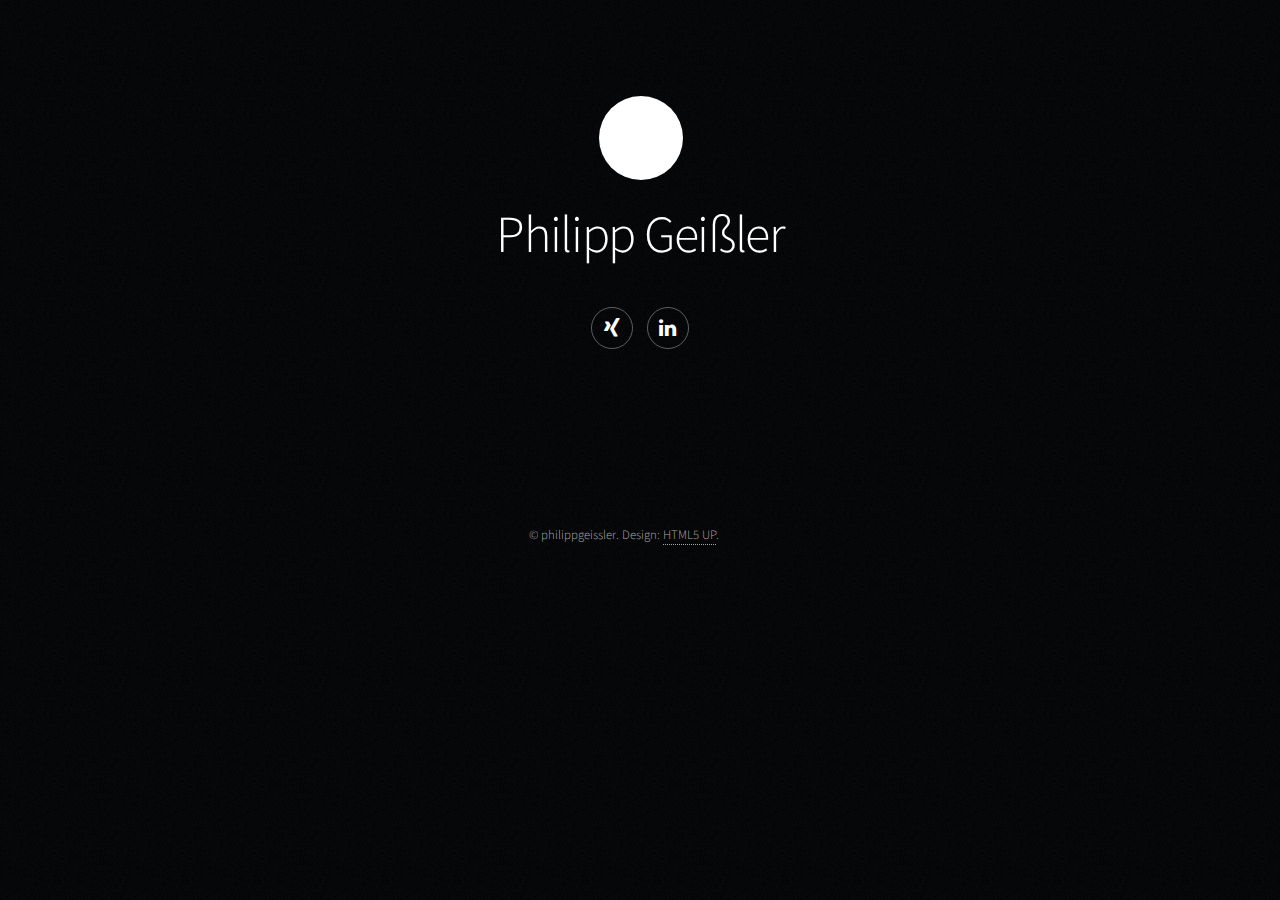
<file: index.html>
<!DOCTYPE HTML>
<!--
	Stellar by HTML5 UP
	html5up.net | @ajlkn
	Free for personal and commercial use under the CCA 3.0 license (html5up.net/license)
-->
<html>
<head>
    <title>Philipp Geißler</title>
    <meta charset="utf-8"/>
    <meta name="viewport" content="width=device-width, initial-scale=1"/>
    <!--[if lte IE 8]>
    <script src="assets/js/ie/html5shiv.js"></script><![endif]-->
    <link rel="stylesheet" href="assets/css/main.css"/>
    <!--[if lte IE 9]>
    <link rel="stylesheet" href="assets/css/ie9.css"/><![endif]-->
    <!--[if lte IE 8]>
    <link rel="stylesheet" href="assets/css/ie8.css"/><![endif]-->
    <script src='https://www.google.com/recaptcha/api.js'></script>
</head>
<body>

<!-- Wrapper -->
<div id="wrapper">


		
    <!-- Header -->
    <header id="header" class="alt">
        <span class="logo"><img src="images/circle.svg" alt=""/></span>
        <h1>Philipp Geißler</h1>
        <br />
            <ul class="icons">
                <li><a href="https://www.xing.com/profile/Philipp_Geissler4" class="icon fa-xing alt"><span
                        class="label">Xing</span></a></li>
                <li><a href="https://www.linkedin.com/in/philippgeissler/" class="icon fa-linkedin alt"><span
                        class="label">Facebook</span></a></li>
            </ul>
    </header>
	
<footer id="footer">
	        <p class="copyright">&copy; philippgeissler. Design: <a href="https://html5up.net">HTML5 UP</a>.</p>
	</footer>


	</div>

<!-- Scripts -->
<script src="assets/js/jquery.min.js"></script>
<script src="assets/js/jquery.scrollex.min.js"></script>
<script src="assets/js/jquery.scrolly.min.js"></script>
<script src="assets/js/skel.min.js"></script>
<script src="assets/js/util.js"></script>
<!--[if lte IE 8]>
<script src="assets/js/ie/respond.min.js"></script><![endif]-->
<script src="assets/js/main.js"></script>

</body>
</html>
</file>
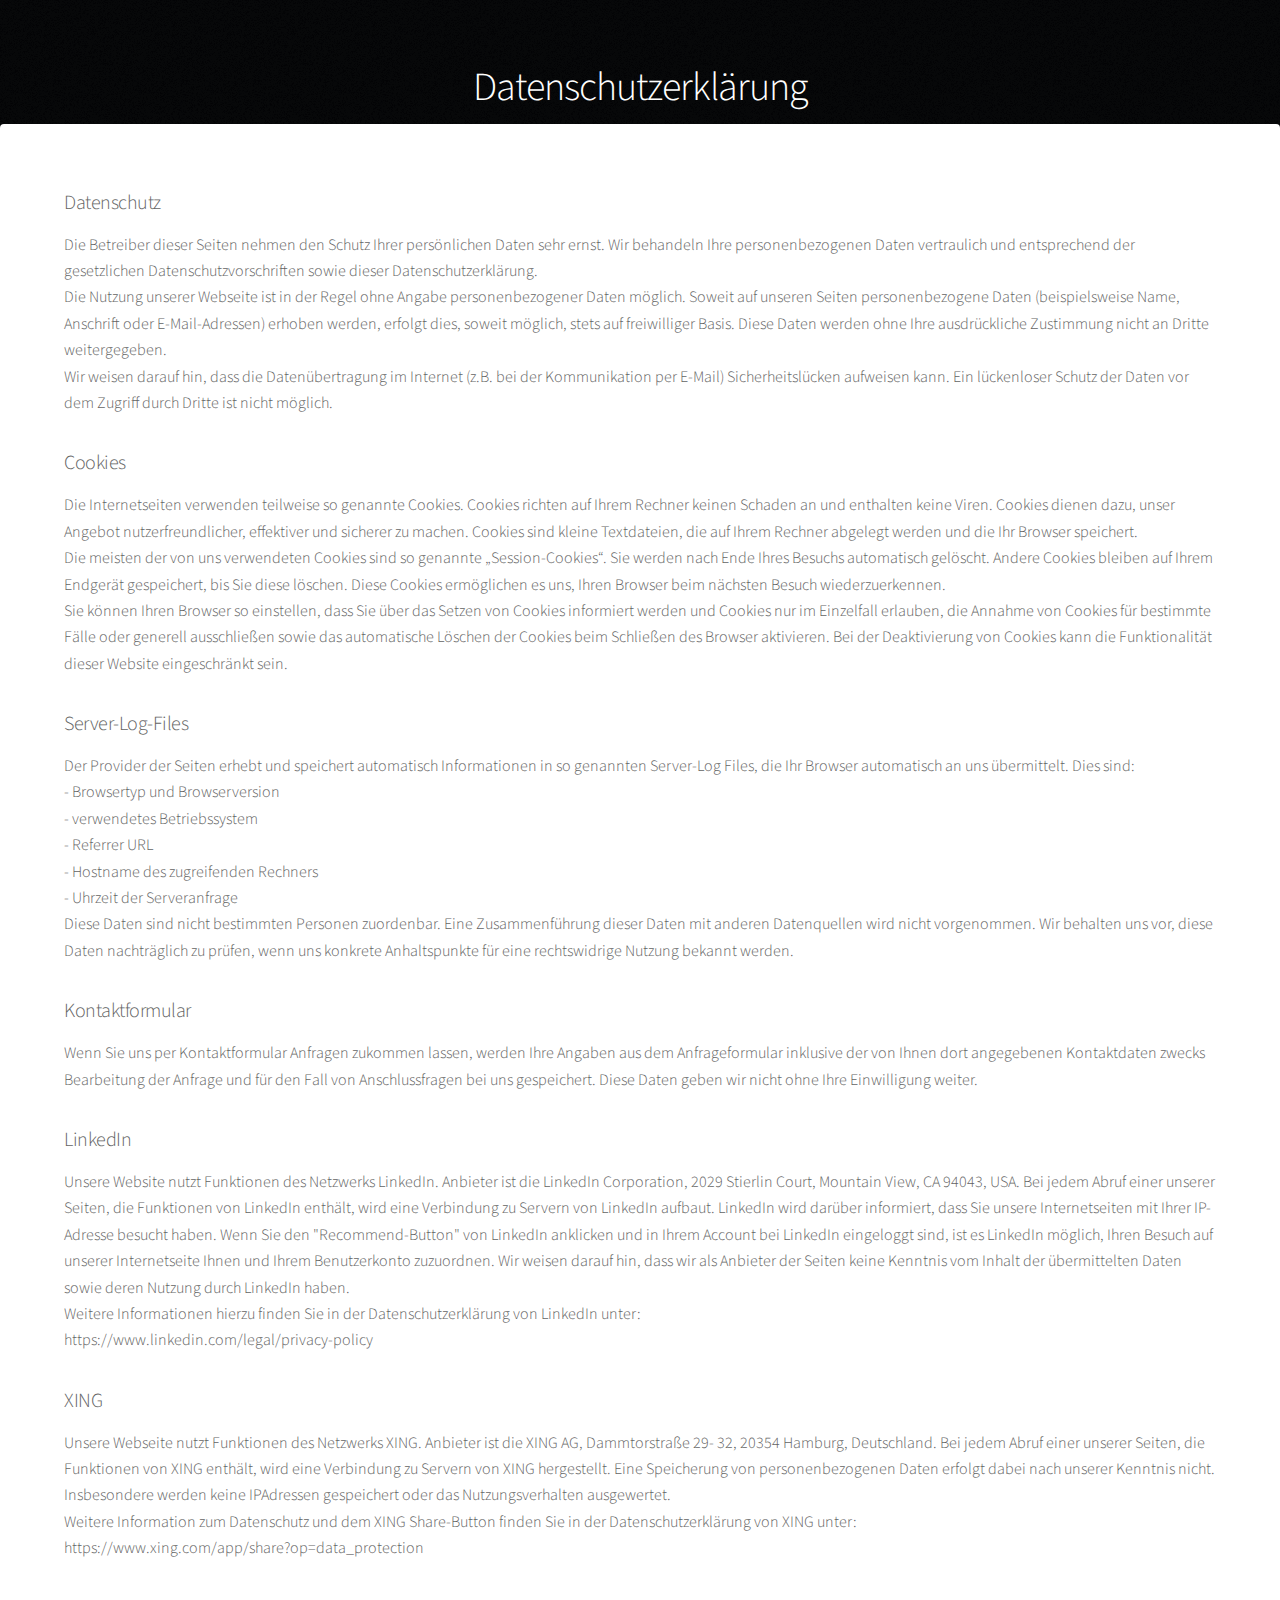
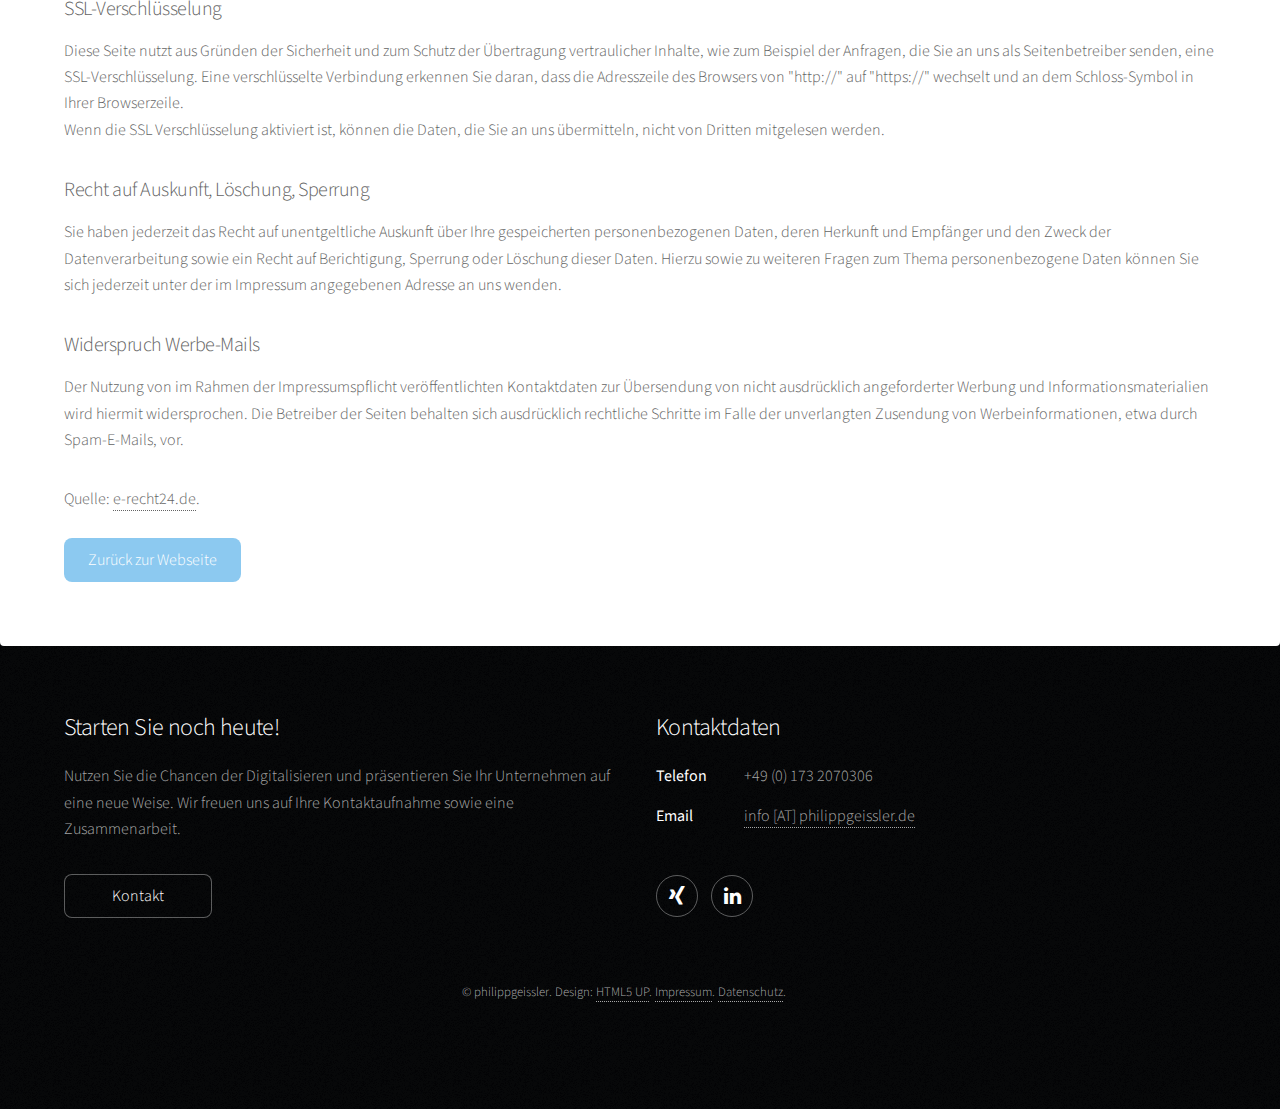
<file: datenschutz.html>
<!DOCTYPE HTML>
<!--
	Stellar by HTML5 UP
	html5up.net | @ajlkn
	Free for personal and commercial use under the CCA 3.0 license (html5up.net/license)
-->
<html>
<head>
    <title>Philipp Geißler</title>
    <meta charset="utf-8"/>
    <meta name="viewport" content="width=device-width, initial-scale=1"/>
    <!--[if lte IE 8]>
    <script src="assets/js/ie/html5shiv.js"></script><![endif]-->
    <link rel="stylesheet" href="assets/css/main.css"/>
    <!--[if lte IE 9]>
    <link rel="stylesheet" href="assets/css/ie9.css"/><![endif]-->
    <!--[if lte IE 8]>
    <link rel="stylesheet" href="assets/css/ie8.css"/><![endif]-->
</head>
<body>

<!-- contactSuccess -->
<div id="successContact">

    <!-- Header -->
    <header id="header">
        <h1>Datenschutzerklärung</h1>
    </header>

    <!-- Main -->
    <div id="main">

        <!-- Content -->
        <section id="content" class="main">
            <h3>Datenschutz</h3>
            <p>Die Betreiber dieser Seiten nehmen den Schutz Ihrer persönlichen Daten sehr ernst. Wir behandeln Ihre
            personenbezogenen Daten vertraulich und entsprechend der gesetzlichen Datenschutzvorschriften sowie
            dieser Datenschutzerklärung.<br>
            Die Nutzung unserer Webseite ist in der Regel ohne Angabe personenbezogener Daten möglich. Soweit
            auf unseren Seiten personenbezogene Daten (beispielsweise Name, Anschrift oder E-Mail-Adressen)
            erhoben werden, erfolgt dies, soweit möglich, stets auf freiwilliger Basis. Diese Daten werden ohne Ihre
            ausdrückliche Zustimmung nicht an Dritte weitergegeben.<br>
            Wir weisen darauf hin, dass die Datenübertragung im Internet (z.B. bei der Kommunikation per E-Mail)
            Sicherheitslücken aufweisen kann. Ein lückenloser Schutz der Daten vor dem Zugriff durch Dritte ist nicht
                möglich.</p>

            <h3>Cookies</h3>
            <p>Die Internetseiten verwenden teilweise so genannte Cookies. Cookies richten auf Ihrem Rechner keinen
            Schaden an und enthalten keine Viren. Cookies dienen dazu, unser Angebot nutzerfreundlicher, effektiver
            und sicherer zu machen. Cookies sind kleine Textdateien, die auf Ihrem Rechner abgelegt werden und
            die Ihr Browser speichert.<br>
            Die meisten der von uns verwendeten Cookies sind so genannte „Session-Cookies“. Sie werden nach
            Ende Ihres Besuchs automatisch gelöscht. Andere Cookies bleiben auf Ihrem Endgerät gespeichert, bis
            Sie diese löschen. Diese Cookies ermöglichen es uns, Ihren Browser beim nächsten Besuch
            wiederzuerkennen.<br>
            Sie können Ihren Browser so einstellen, dass Sie über das Setzen von Cookies informiert werden und
            Cookies nur im Einzelfall erlauben, die Annahme von Cookies für bestimmte Fälle oder generell
            ausschließen sowie das automatische Löschen der Cookies beim Schließen des Browser aktivieren. Bei
                der Deaktivierung von Cookies kann die Funktionalität dieser Website eingeschränkt sein.</p>

            <h3>Server-Log-Files</h3>
            <p>Der Provider der Seiten erhebt und speichert automatisch Informationen in so genannten Server-Log
            Files, die Ihr Browser automatisch an uns übermittelt. Dies sind:<br>
            - Browsertyp und Browserversion<br>
            - verwendetes Betriebssystem<br>
            - Referrer URL<br>
            - Hostname des zugreifenden Rechners<br>
            - Uhrzeit der Serveranfrage<br>
            Diese Daten sind nicht bestimmten Personen zuordenbar. Eine Zusammenführung dieser Daten mit
            anderen Datenquellen wird nicht vorgenommen. Wir behalten uns vor, diese Daten nachträglich zu
                prüfen, wenn uns konkrete Anhaltspunkte für eine rechtswidrige Nutzung bekannt werden.</p>

            <h3>Kontaktformular</h3>
            <p>Wenn Sie uns per Kontaktformular Anfragen zukommen lassen, werden Ihre Angaben aus dem
            Anfrageformular inklusive der von Ihnen dort angegebenen Kontaktdaten zwecks Bearbeitung der
            Anfrage und für den Fall von Anschlussfragen bei uns gespeichert. Diese Daten geben wir nicht ohne Ihre
                Einwilligung weiter.</p>

            <h3>LinkedIn</h3>
            <p>Unsere Website nutzt Funktionen des Netzwerks LinkedIn. Anbieter ist die LinkedIn Corporation, 2029
            Stierlin Court, Mountain View, CA 94043, USA. Bei jedem Abruf einer unserer Seiten, die Funktionen von
            LinkedIn enthält, wird eine Verbindung zu Servern von LinkedIn aufbaut. LinkedIn wird darüber informiert,
            dass Sie unsere Internetseiten mit Ihrer IP-Adresse besucht haben. Wenn Sie den "Recommend-Button"
            von LinkedIn anklicken und in Ihrem Account bei LinkedIn eingeloggt sind, ist es LinkedIn möglich, Ihren
            Besuch auf unserer Internetseite Ihnen und Ihrem Benutzerkonto zuzuordnen. Wir weisen darauf hin,
            dass wir als Anbieter der Seiten keine Kenntnis vom Inhalt der übermittelten Daten sowie deren Nutzung
            durch LinkedIn haben.<br>
            Weitere Informationen hierzu finden Sie in der Datenschutzerklärung von LinkedIn unter:<br>
                https://www.linkedin.com/legal/privacy-policy</p>

            <h3>XING</h3>
            <p>Unsere Webseite nutzt Funktionen des Netzwerks XING. Anbieter ist die XING AG, Dammtorstraße 29-
            32, 20354 Hamburg, Deutschland. Bei jedem Abruf einer unserer Seiten, die Funktionen von XING
            enthält, wird eine Verbindung zu Servern von XING hergestellt. Eine Speicherung von
            personenbezogenen Daten erfolgt dabei nach unserer Kenntnis nicht. Insbesondere werden keine IPAdressen
            gespeichert oder das Nutzungsverhalten ausgewertet.<br>
            Weitere Information zum Datenschutz und dem XING Share-Button finden Sie in der
            Datenschutzerklärung von XING unter:<br>
                https://www.xing.com/app/share?op=data_protection</p>

            <h3>SSL-Verschlüsselung</h3>
            <p>Diese Seite nutzt aus Gründen der Sicherheit und zum Schutz der Übertragung vertraulicher Inhalte, wie
            zum Beispiel der Anfragen, die Sie an uns als Seitenbetreiber senden, eine SSL-Verschlüsselung. Eine
            verschlüsselte Verbindung erkennen Sie daran, dass die Adresszeile des Browsers von "http://" auf
            "https://" wechselt und an dem Schloss-Symbol in Ihrer Browserzeile.<br>
            Wenn die SSL Verschlüsselung aktiviert ist, können die Daten, die Sie an uns übermitteln, nicht von
                Dritten mitgelesen werden.</p>

            <h3>Recht auf Auskunft, Löschung, Sperrung</h3>
            <p>Sie haben jederzeit das Recht auf unentgeltliche Auskunft über Ihre gespeicherten personenbezogenen
            Daten, deren Herkunft und Empfänger und den Zweck der Datenverarbeitung sowie ein Recht auf
            Berichtigung, Sperrung oder Löschung dieser Daten. Hierzu sowie zu weiteren Fragen zum Thema
            personenbezogene Daten können Sie sich jederzeit unter der im Impressum angegebenen Adresse an
                uns wenden.</p>

            <h3>Widerspruch Werbe-Mails</h3>
            <p>Der Nutzung von im Rahmen der Impressumspflicht veröffentlichten Kontaktdaten zur Übersendung von
            nicht ausdrücklich angeforderter Werbung und Informationsmaterialien wird hiermit widersprochen. Die
            Betreiber der Seiten behalten sich ausdrücklich rechtliche Schritte im Falle der unverlangten Zusendung
                von Werbeinformationen, etwa durch Spam-E-Mails, vor.</p>

            Quelle: <a href="https://www.e-recht24.de">e-recht24.de</a>.
            <br><br>
            <ul class="actions">
                <li><a href="index.html" class="button special">Zurück zur Webseite</a></li>
            </ul>
        </section>

    </div>

    <!-- Footer -->
    <footer id="footer">
        <section>
            <h2>Starten Sie noch heute!</h2>
            <p>Nutzen Sie die Chancen der Digitalisieren und präsentieren Sie Ihr Unternehmen auf eine neue Weise. Wir
                freuen uns auf Ihre Kontaktaufnahme sowie eine Zusammenarbeit.</p>
            <ul class="actions">
                <li><a href="#contact" class="button">Kontakt</a></li>
            </ul>
        </section>
        <section>
            <h2>Kontaktdaten</h2>
            <dl class="alt">
                <dt>Telefon</dt>
                <dd>+49 (0) 173 2070306</dd>
                <dt>Email</dt>
                <dd><a href="#">info [AT] philippgeissler.de</a></dd>
            </dl>
            <ul class="icons">
                <li><a href="https://www.xing.com/profile/Philipp_Geissler4" class="icon fa-xing alt"><span
                        class="label">Xing</span></a></li>
                <li><a href="https://www.linkedin.com/in/philippgeissler/" class="icon fa-linkedin alt"><span
                        class="label">Facebook</span></a></li>
            </ul>
        </section>
        <p class="copyright">&copy; philippgeissler. Design: <a href="https://html5up.net">HTML5 UP</a>. <a
                href="impressum.html">Impressum</a>. <a href="datenschutz.html">Datenschutz</a>.</p>
    </footer>

</div>

<!-- Scripts -->
<script src="assets/js/jquery.min.js"></script>
<script src="assets/js/jquery.scrollex.min.js"></script>
<script src="assets/js/jquery.scrolly.min.js"></script>
<script src="assets/js/skel.min.js"></script>
<script src="assets/js/util.js"></script>
<!--[if lte IE 8]>
<script src="assets/js/ie/respond.min.js"></script><![endif]-->
<script src="assets/js/main.js"></script>

</body>
</html>
</file>
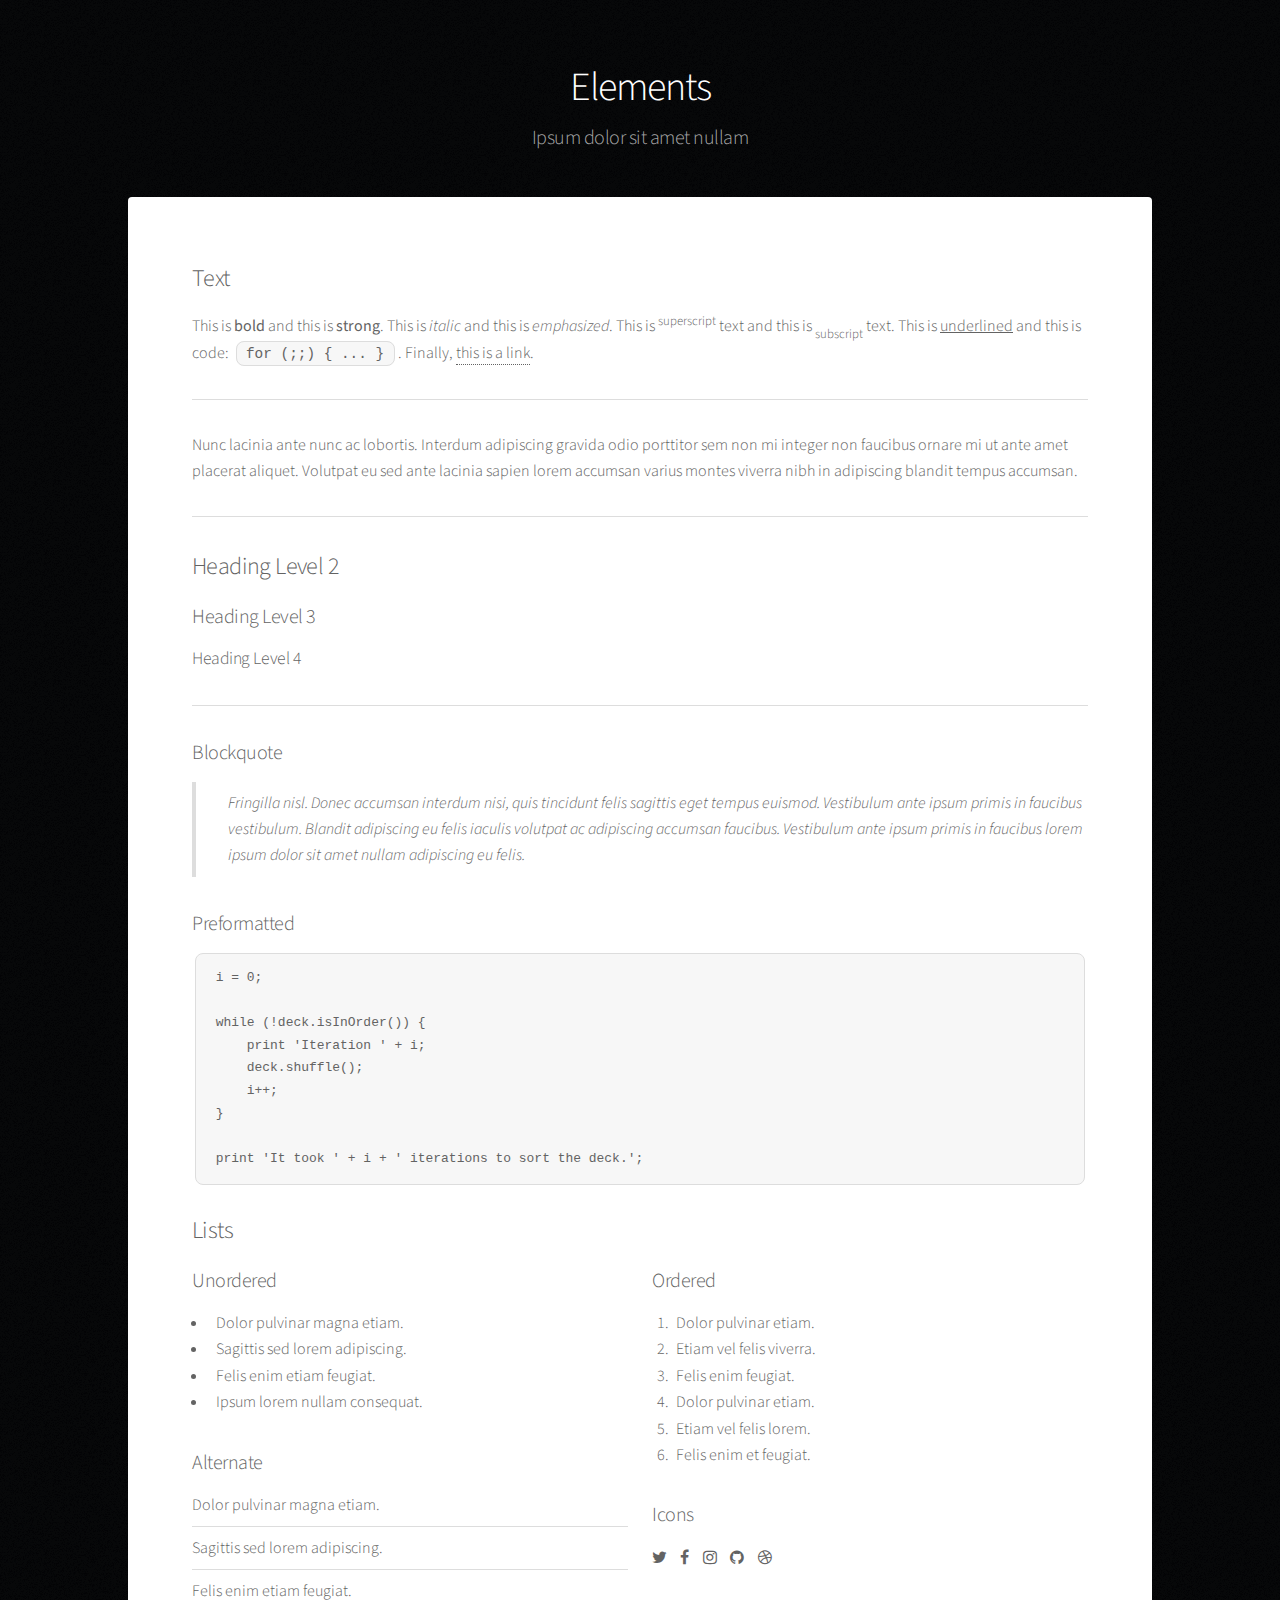
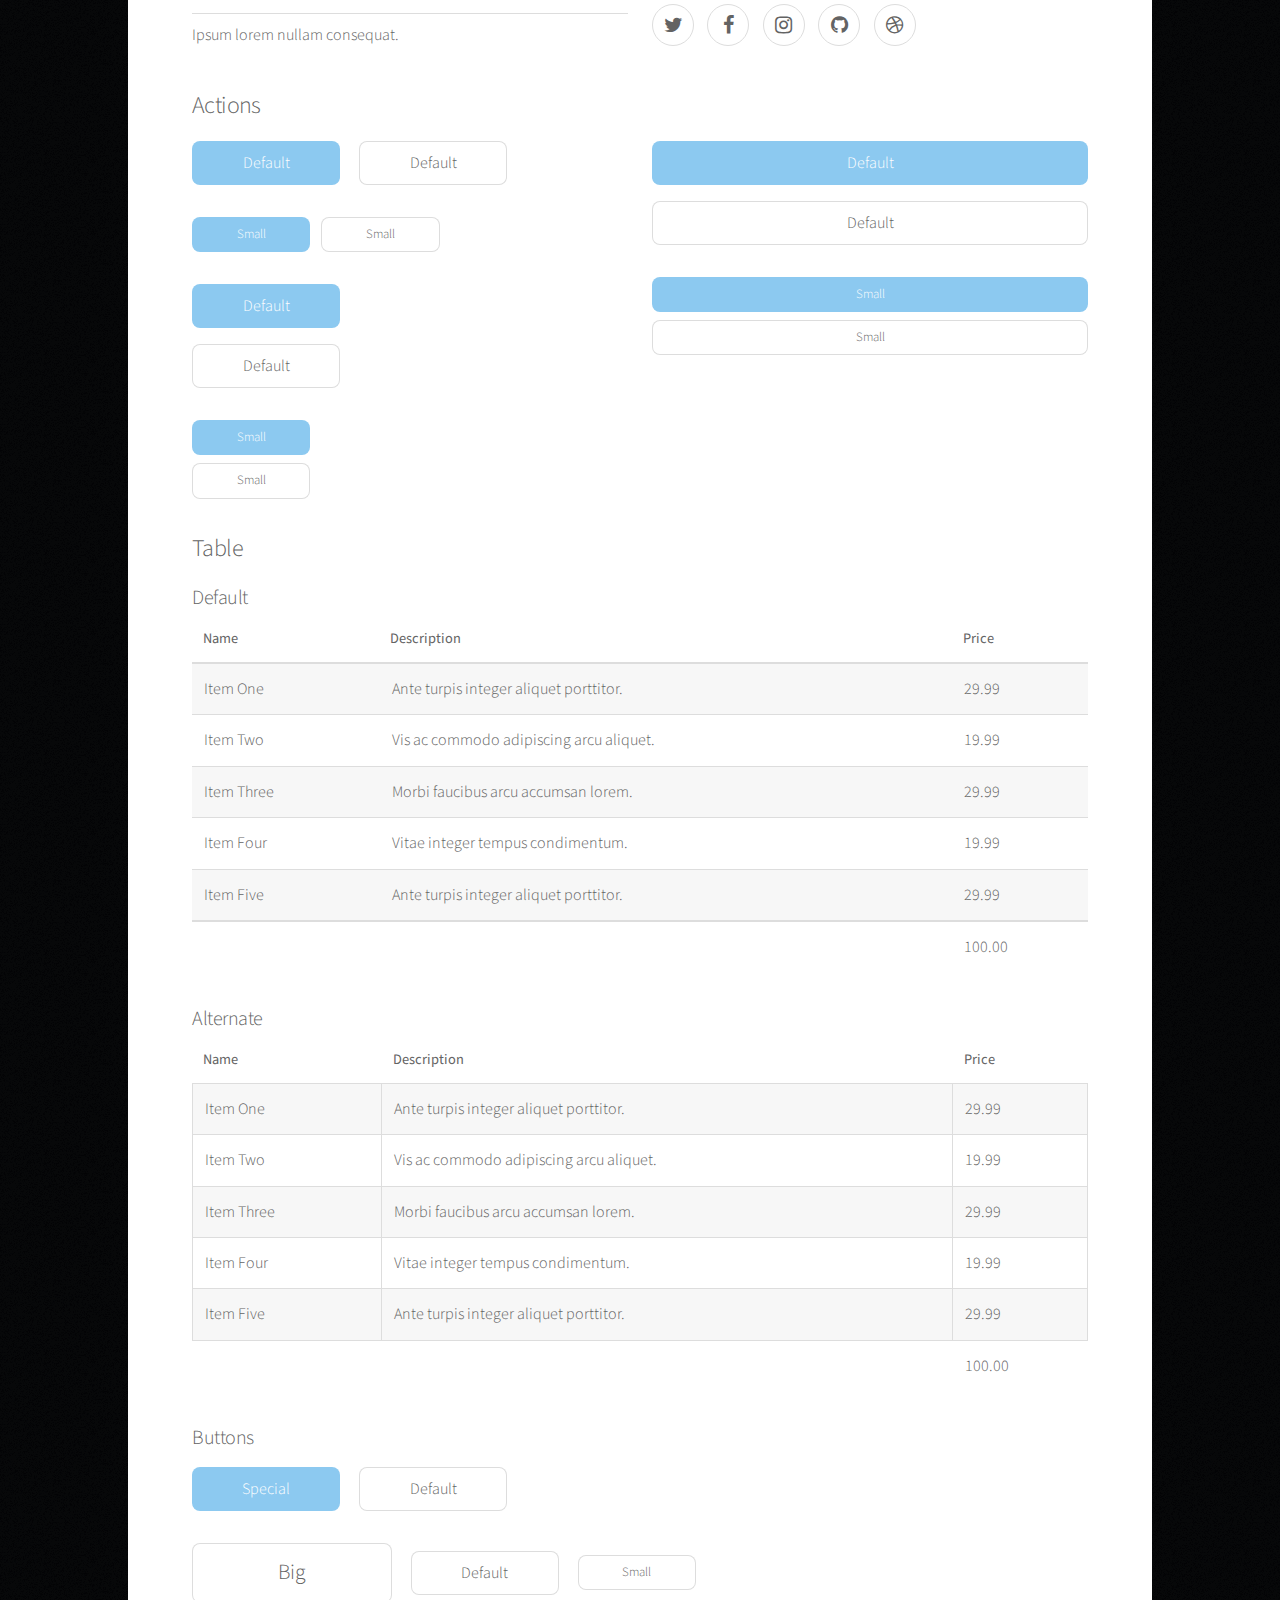
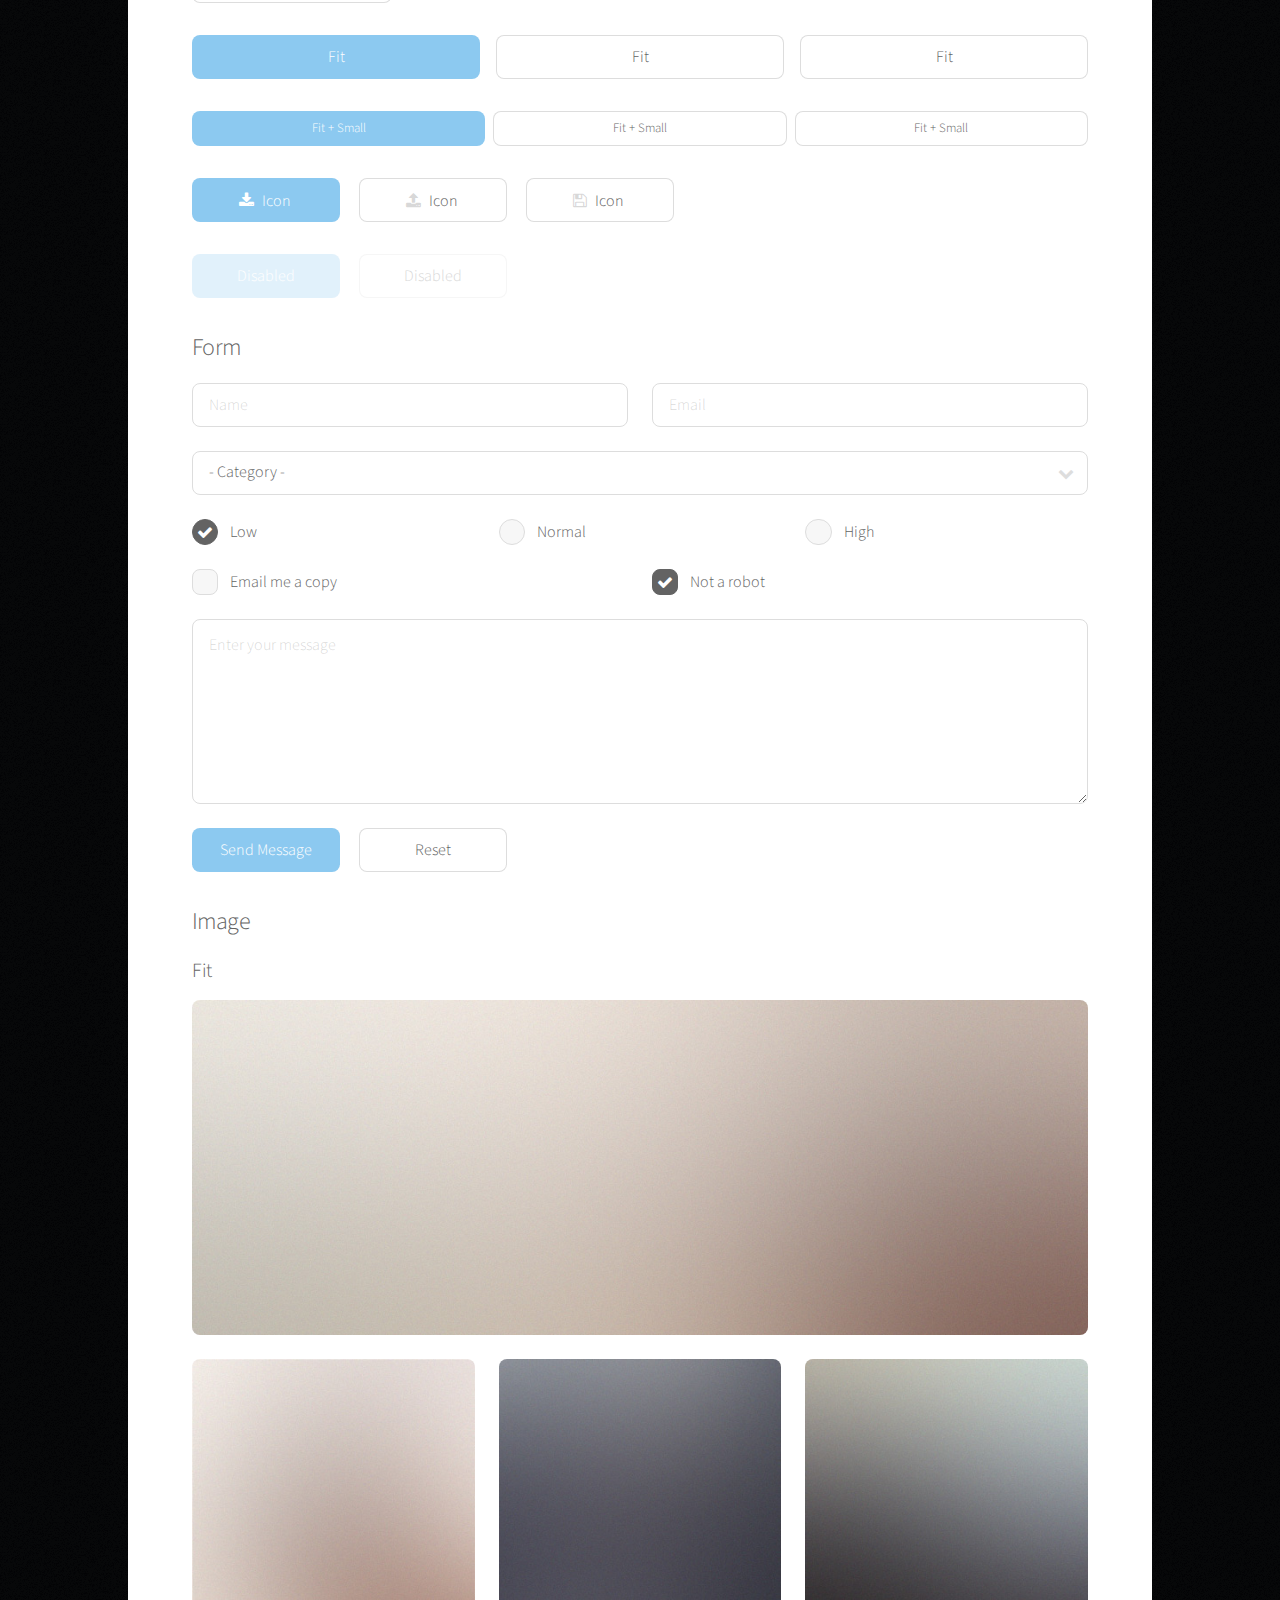
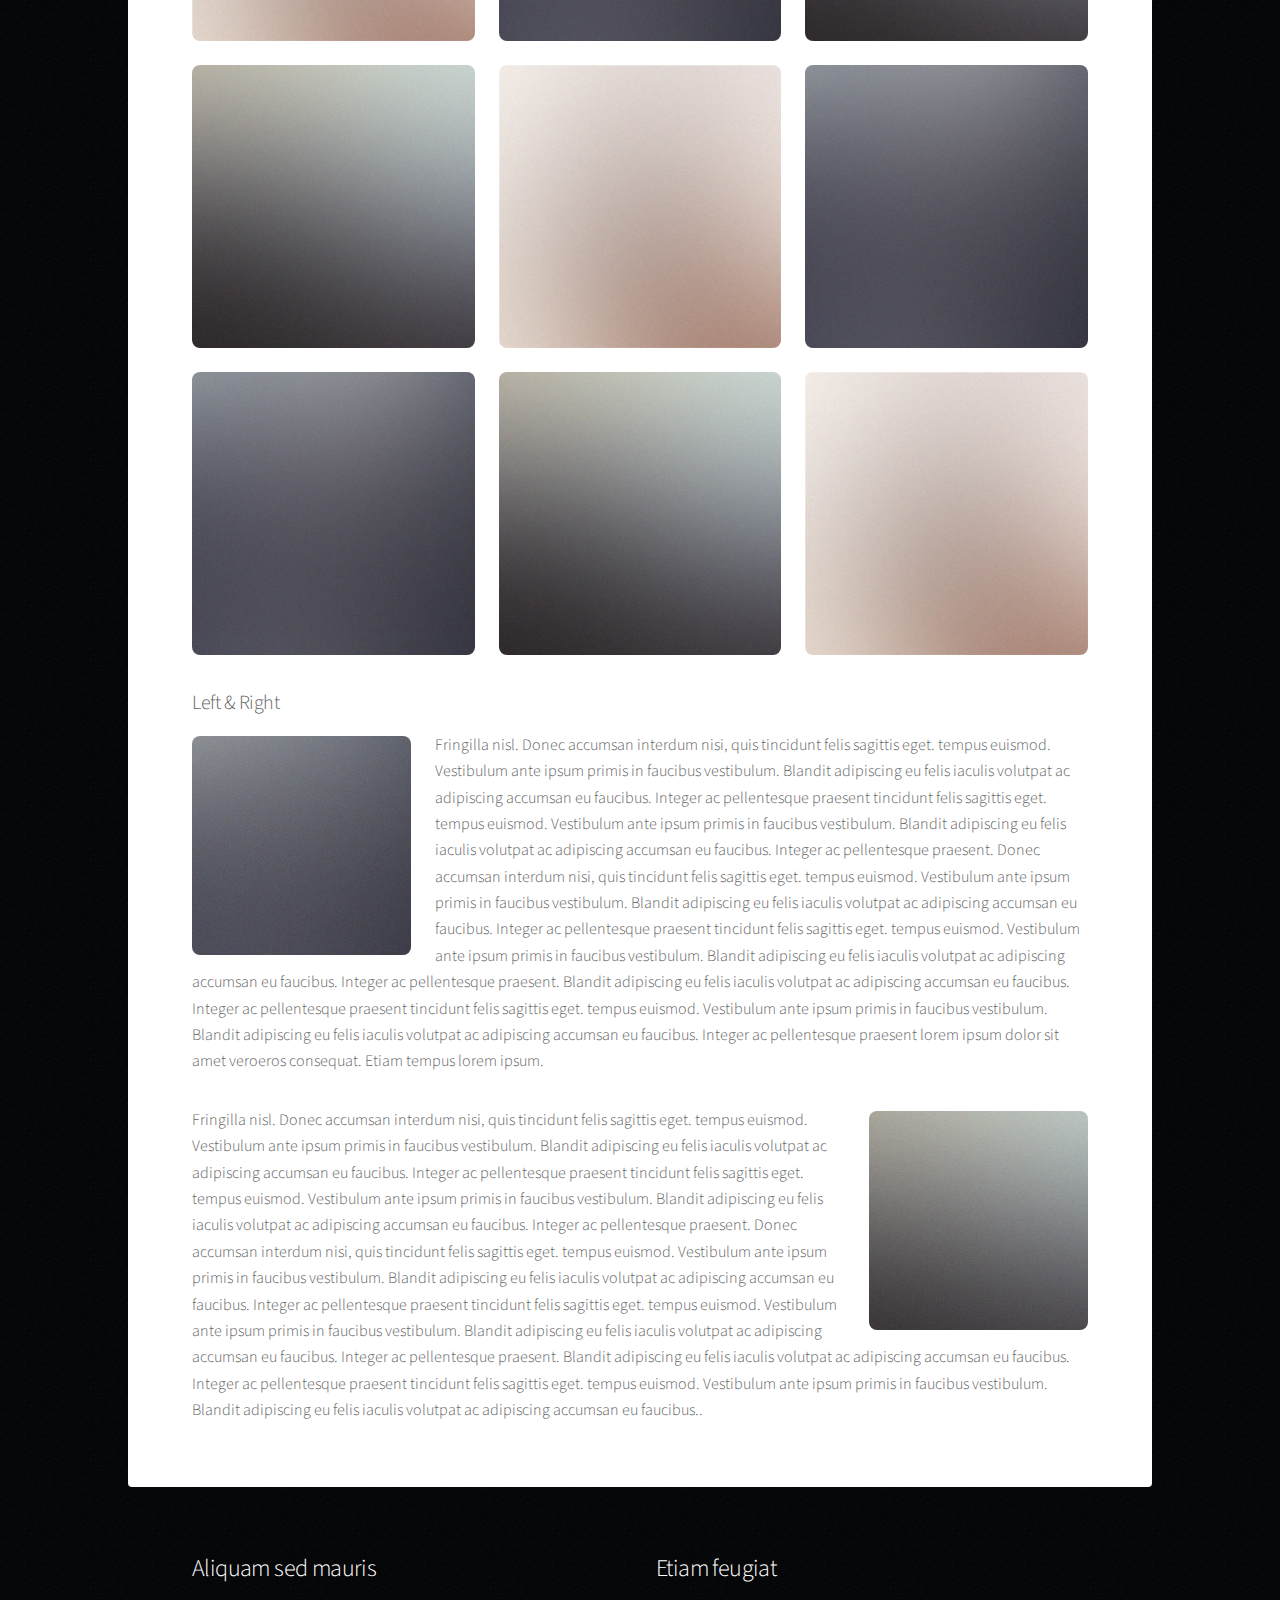
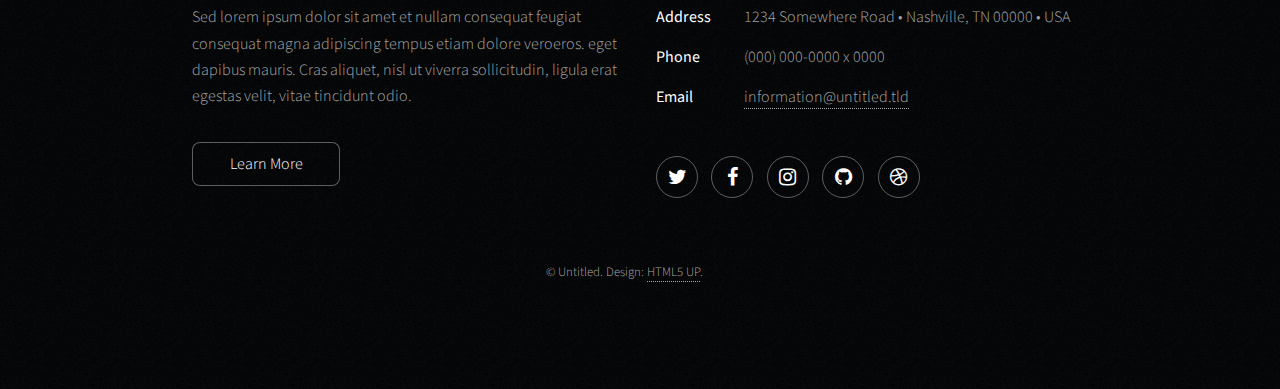
<file: elements.html>
<!DOCTYPE HTML>
<!--
	Stellar by HTML5 UP
	html5up.net | @ajlkn
	Free for personal and commercial use under the CCA 3.0 license (html5up.net/license)
-->
<html>
	<head>
		<title>Elements - Stellar by HTML5 UP</title>
		<meta charset="utf-8" />
		<meta name="viewport" content="width=device-width, initial-scale=1" />
		<!--[if lte IE 8]><script src="assets/js/ie/html5shiv.js"></script><![endif]-->
		<link rel="stylesheet" href="assets/css/main.css" />
		<!--[if lte IE 9]><link rel="stylesheet" href="assets/css/ie9.css" /><![endif]-->
		<!--[if lte IE 8]><link rel="stylesheet" href="assets/css/ie8.css" /><![endif]-->
	</head>
	<body>

		<!-- Wrapper -->
			<div id="wrapper">

				<!-- Header -->
					<header id="header">
						<h1>Elements</h1>
						<p>Ipsum dolor sit amet nullam</p>
					</header>

				<!-- Main -->
					<div id="main">

						<!-- Content -->
							<section id="content" class="main">

								<!-- Text -->
									<section>
										<h2>Text</h2>
										<p>This is <b>bold</b> and this is <strong>strong</strong>. This is <i>italic</i> and this is <em>emphasized</em>.
										This is <sup>superscript</sup> text and this is <sub>subscript</sub> text.
										This is <u>underlined</u> and this is code: <code>for (;;) { ... }</code>. Finally, <a href="#">this is a link</a>.</p>
										<hr />
										<p>Nunc lacinia ante nunc ac lobortis. Interdum adipiscing gravida odio porttitor sem non mi integer non faucibus ornare mi ut ante amet placerat aliquet. Volutpat eu sed ante lacinia sapien lorem accumsan varius montes viverra nibh in adipiscing blandit tempus accumsan.</p>
										<hr />
										<h2>Heading Level 2</h2>
										<h3>Heading Level 3</h3>
										<h4>Heading Level 4</h4>
										<hr />
										<h3>Blockquote</h3>
										<blockquote>Fringilla nisl. Donec accumsan interdum nisi, quis tincidunt felis sagittis eget tempus euismod. Vestibulum ante ipsum primis in faucibus vestibulum. Blandit adipiscing eu felis iaculis volutpat ac adipiscing accumsan faucibus. Vestibulum ante ipsum primis in faucibus lorem ipsum dolor sit amet nullam adipiscing eu felis.</blockquote>
										<h3>Preformatted</h3>
										<pre><code>i = 0;

while (!deck.isInOrder()) {
    print 'Iteration ' + i;
    deck.shuffle();
    i++;
}

print 'It took ' + i + ' iterations to sort the deck.';</code></pre>
									</section>

								<!-- Lists -->
									<section>
										<h2>Lists</h2>
										<div class="row">
											<div class="6u 12u$(medium)">
												<h3>Unordered</h3>
												<ul>
													<li>Dolor pulvinar magna etiam.</li>
													<li>Sagittis sed lorem adipiscing.</li>
													<li>Felis enim etiam feugiat.</li>
													<li>Ipsum lorem nullam consequat.</li>
												</ul>
												<h3>Alternate</h3>
												<ul class="alt">
													<li>Dolor pulvinar magna etiam.</li>
													<li>Sagittis sed lorem adipiscing.</li>
													<li>Felis enim etiam feugiat.</li>
													<li>Ipsum lorem nullam consequat.</li>
												</ul>
											</div>
											<div class="6u$ 12u$(medium)">
												<h3>Ordered</h3>
												<ol>
													<li>Dolor pulvinar etiam.</li>
													<li>Etiam vel felis viverra.</li>
													<li>Felis enim feugiat.</li>
													<li>Dolor pulvinar etiam.</li>
													<li>Etiam vel felis lorem.</li>
													<li>Felis enim et feugiat.</li>
												</ol>
												<h3>Icons</h3>
												<ul class="icons">
													<li><a href="#" class="icon fa-twitter"><span class="label">Twitter</span></a></li>
													<li><a href="#" class="icon fa-facebook"><span class="label">Facebook</span></a></li>
													<li><a href="#" class="icon fa-instagram"><span class="label">Instagram</span></a></li>
													<li><a href="#" class="icon fa-github"><span class="label">GitHub</span></a></li>
													<li><a href="#" class="icon fa-dribbble"><span class="label">Dribbble</span></a></li>
												</ul>
												<ul class="icons">
													<li><a href="#" class="icon alt fa-twitter"><span class="label">Twitter</span></a></li>
													<li><a href="#" class="icon alt fa-facebook"><span class="label">Facebook</span></a></li>
													<li><a href="#" class="icon alt fa-instagram"><span class="label">Instagram</span></a></li>
													<li><a href="#" class="icon alt fa-github"><span class="label">GitHub</span></a></li>
													<li><a href="#" class="icon alt fa-dribbble"><span class="label">Dribbble</span></a></li>
												</ul>
											</div>
										</div>
										<h2>Actions</h2>
										<div class="row">
											<div class="6u 12u$(medium)">
												<ul class="actions">
													<li><a href="#" class="button special">Default</a></li>
													<li><a href="#" class="button">Default</a></li>
												</ul>
												<ul class="actions small">
													<li><a href="#" class="button special small">Small</a></li>
													<li><a href="#" class="button small">Small</a></li>
												</ul>
												<ul class="actions vertical">
													<li><a href="#" class="button special">Default</a></li>
													<li><a href="#" class="button">Default</a></li>
												</ul>
												<ul class="actions vertical small">
													<li><a href="#" class="button special small">Small</a></li>
													<li><a href="#" class="button small">Small</a></li>
												</ul>
											</div>
											<div class="6u 12u$(medium)">
												<ul class="actions vertical">
													<li><a href="#" class="button special fit">Default</a></li>
													<li><a href="#" class="button fit">Default</a></li>
												</ul>
												<ul class="actions vertical small">
													<li><a href="#" class="button special small fit">Small</a></li>
													<li><a href="#" class="button small fit">Small</a></li>
												</ul>
											</div>
										</div>
									</section>

								<!-- Table -->
									<section>
										<h2>Table</h2>
										<h3>Default</h3>
										<div class="table-wrapper">
											<table>
												<thead>
													<tr>
														<th>Name</th>
														<th>Description</th>
														<th>Price</th>
													</tr>
												</thead>
												<tbody>
													<tr>
														<td>Item One</td>
														<td>Ante turpis integer aliquet porttitor.</td>
														<td>29.99</td>
													</tr>
													<tr>
														<td>Item Two</td>
														<td>Vis ac commodo adipiscing arcu aliquet.</td>
														<td>19.99</td>
													</tr>
													<tr>
														<td>Item Three</td>
														<td> Morbi faucibus arcu accumsan lorem.</td>
														<td>29.99</td>
													</tr>
													<tr>
														<td>Item Four</td>
														<td>Vitae integer tempus condimentum.</td>
														<td>19.99</td>
													</tr>
													<tr>
														<td>Item Five</td>
														<td>Ante turpis integer aliquet porttitor.</td>
														<td>29.99</td>
													</tr>
												</tbody>
												<tfoot>
													<tr>
														<td colspan="2"></td>
														<td>100.00</td>
													</tr>
												</tfoot>
											</table>
										</div>

										<h3>Alternate</h3>
										<div class="table-wrapper">
											<table class="alt">
												<thead>
													<tr>
														<th>Name</th>
														<th>Description</th>
														<th>Price</th>
													</tr>
												</thead>
												<tbody>
													<tr>
														<td>Item One</td>
														<td>Ante turpis integer aliquet porttitor.</td>
														<td>29.99</td>
													</tr>
													<tr>
														<td>Item Two</td>
														<td>Vis ac commodo adipiscing arcu aliquet.</td>
														<td>19.99</td>
													</tr>
													<tr>
														<td>Item Three</td>
														<td> Morbi faucibus arcu accumsan lorem.</td>
														<td>29.99</td>
													</tr>
													<tr>
														<td>Item Four</td>
														<td>Vitae integer tempus condimentum.</td>
														<td>19.99</td>
													</tr>
													<tr>
														<td>Item Five</td>
														<td>Ante turpis integer aliquet porttitor.</td>
														<td>29.99</td>
													</tr>
												</tbody>
												<tfoot>
													<tr>
														<td colspan="2"></td>
														<td>100.00</td>
													</tr>
												</tfoot>
											</table>
										</div>
									</section>

								<!-- Buttons -->
									<section>
										<h3>Buttons</h3>
										<ul class="actions">
											<li><a href="#" class="button special">Special</a></li>
											<li><a href="#" class="button">Default</a></li>
										</ul>
										<ul class="actions">
											<li><a href="#" class="button big">Big</a></li>
											<li><a href="#" class="button">Default</a></li>
											<li><a href="#" class="button small">Small</a></li>
										</ul>
										<ul class="actions fit">
											<li><a href="#" class="button special fit">Fit</a></li>
											<li><a href="#" class="button fit">Fit</a></li>
											<li><a href="#" class="button fit">Fit</a></li>
										</ul>
										<ul class="actions fit small">
											<li><a href="#" class="button special fit small">Fit + Small</a></li>
											<li><a href="#" class="button fit small">Fit + Small</a></li>
											<li><a href="#" class="button fit small">Fit + Small</a></li>
										</ul>
										<ul class="actions">
											<li><a href="#" class="button special icon fa-download">Icon</a></li>
											<li><a href="#" class="button icon fa-upload">Icon</a></li>
											<li><a href="#" class="button icon fa-save">Icon</a></li>
										</ul>
										<ul class="actions">
											<li><span class="button special disabled">Disabled</span></li>
											<li><span class="button disabled">Disabled</span></li>
										</ul>
									</section>

								<!-- Form -->
									<section>
										<h2>Form</h2>
										<form method="post" action="#">
											<div class="row uniform">
												<div class="6u 12u$(xsmall)">
													<input type="text" name="demo-name" id="demo-name" value="" placeholder="Name" />
												</div>
												<div class="6u$ 12u$(xsmall)">
													<input type="email" name="demo-email" id="demo-email" value="" placeholder="Email" />
												</div>
												<div class="12u$">
													<div class="select-wrapper">
														<select name="demo-category" id="demo-category">
															<option value="">- Category -</option>
															<option value="1">Manufacturing</option>
															<option value="1">Shipping</option>
															<option value="1">Administration</option>
															<option value="1">Human Resources</option>
														</select>
													</div>
												</div>
												<div class="4u 12u$(small)">
													<input type="radio" id="demo-priority-low" name="demo-priority" checked>
													<label for="demo-priority-low">Low</label>
												</div>
												<div class="4u 12u$(small)">
													<input type="radio" id="demo-priority-normal" name="demo-priority">
													<label for="demo-priority-normal">Normal</label>
												</div>
												<div class="4u$ 12u$(small)">
													<input type="radio" id="demo-priority-high" name="demo-priority">
													<label for="demo-priority-high">High</label>
												</div>
												<div class="6u 12u$(small)">
													<input type="checkbox" id="demo-copy" name="demo-copy">
													<label for="demo-copy">Email me a copy</label>
												</div>
												<div class="6u$ 12u$(small)">
													<input type="checkbox" id="demo-human" name="demo-human" checked>
													<label for="demo-human">Not a robot</label>
												</div>
												<div class="12u$">
													<textarea name="demo-message" id="demo-message" placeholder="Enter your message" rows="6"></textarea>
												</div>
												<div class="12u$">
													<ul class="actions">
														<li><input type="submit" value="Send Message" class="special" /></li>
														<li><input type="reset" value="Reset" /></li>
													</ul>
												</div>
											</div>
										</form>
									</section>

								<!-- Image -->
									<section>
										<h2>Image</h2>
										<h3>Fit</h3>
										<div class="box alt">
											<div class="row uniform">
												<div class="12u$"><span class="image fit"><img src="images/pic04.jpg" alt="" /></span></div>
												<div class="4u"><span class="image fit"><img src="images/pic01.jpg" alt="" /></span></div>
												<div class="4u"><span class="image fit"><img src="images/pic02.jpg" alt="" /></span></div>
												<div class="4u$"><span class="image fit"><img src="images/pic03.jpg" alt="" /></span></div>
												<div class="4u"><span class="image fit"><img src="images/pic03.jpg" alt="" /></span></div>
												<div class="4u"><span class="image fit"><img src="images/pic01.jpg" alt="" /></span></div>
												<div class="4u$"><span class="image fit"><img src="images/pic02.jpg" alt="" /></span></div>
												<div class="4u"><span class="image fit"><img src="images/pic02.jpg" alt="" /></span></div>
												<div class="4u"><span class="image fit"><img src="images/pic03.jpg" alt="" /></span></div>
												<div class="4u$"><span class="image fit"><img src="images/pic01.jpg" alt="" /></span></div>
											</div>
										</div>
										<h3>Left &amp; Right</h3>
										<p><span class="image left"><img src="images/pic05.jpg" alt="" /></span>Fringilla nisl. Donec accumsan interdum nisi, quis tincidunt felis sagittis eget. tempus euismod. Vestibulum ante ipsum primis in faucibus vestibulum. Blandit adipiscing eu felis iaculis volutpat ac adipiscing accumsan eu faucibus. Integer ac pellentesque praesent tincidunt felis sagittis eget. tempus euismod. Vestibulum ante ipsum primis in faucibus vestibulum. Blandit adipiscing eu felis iaculis volutpat ac adipiscing accumsan eu faucibus. Integer ac pellentesque praesent. Donec accumsan interdum nisi, quis tincidunt felis sagittis eget. tempus euismod. Vestibulum ante ipsum primis in faucibus vestibulum. Blandit adipiscing eu felis iaculis volutpat ac adipiscing accumsan eu faucibus. Integer ac pellentesque praesent tincidunt felis sagittis eget. tempus euismod. Vestibulum ante ipsum primis in faucibus vestibulum. Blandit adipiscing eu felis iaculis volutpat ac adipiscing accumsan eu faucibus. Integer ac pellentesque praesent. Blandit adipiscing eu felis iaculis volutpat ac adipiscing accumsan eu faucibus. Integer ac pellentesque praesent tincidunt felis sagittis eget. tempus euismod. Vestibulum ante ipsum primis in faucibus vestibulum. Blandit adipiscing eu felis iaculis volutpat ac adipiscing accumsan eu faucibus. Integer ac pellentesque praesent lorem ipsum dolor sit amet veroeros consequat. Etiam tempus lorem ipsum.</p>
										<p><span class="image right"><img src="images/pic06.jpg" alt="" /></span>Fringilla nisl. Donec accumsan interdum nisi, quis tincidunt felis sagittis eget. tempus euismod. Vestibulum ante ipsum primis in faucibus vestibulum. Blandit adipiscing eu felis iaculis volutpat ac adipiscing accumsan eu faucibus. Integer ac pellentesque praesent tincidunt felis sagittis eget. tempus euismod. Vestibulum ante ipsum primis in faucibus vestibulum. Blandit adipiscing eu felis iaculis volutpat ac adipiscing accumsan eu faucibus. Integer ac pellentesque praesent. Donec accumsan interdum nisi, quis tincidunt felis sagittis eget. tempus euismod. Vestibulum ante ipsum primis in faucibus vestibulum. Blandit adipiscing eu felis iaculis volutpat ac adipiscing accumsan eu faucibus. Integer ac pellentesque praesent tincidunt felis sagittis eget. tempus euismod. Vestibulum ante ipsum primis in faucibus vestibulum. Blandit adipiscing eu felis iaculis volutpat ac adipiscing accumsan eu faucibus. Integer ac pellentesque praesent. Blandit adipiscing eu felis iaculis volutpat ac adipiscing accumsan eu faucibus. Integer ac pellentesque praesent tincidunt felis sagittis eget. tempus euismod. Vestibulum ante ipsum primis in faucibus vestibulum. Blandit adipiscing eu felis iaculis volutpat ac adipiscing accumsan eu faucibus..</p>
									</section>

							</section>

					</div>

				<!-- Footer -->
					<footer id="footer">
						<section>
							<h2>Aliquam sed mauris</h2>
							<p>Sed lorem ipsum dolor sit amet et nullam consequat feugiat consequat magna adipiscing tempus etiam dolore veroeros. eget dapibus mauris. Cras aliquet, nisl ut viverra sollicitudin, ligula erat egestas velit, vitae tincidunt odio.</p>
							<ul class="actions">
								<li><a href="#" class="button">Learn More</a></li>
							</ul>
						</section>
						<section>
							<h2>Etiam feugiat</h2>
							<dl class="alt">
								<dt>Address</dt>
								<dd>1234 Somewhere Road &bull; Nashville, TN 00000 &bull; USA</dd>
								<dt>Phone</dt>
								<dd>(000) 000-0000 x 0000</dd>
								<dt>Email</dt>
								<dd><a href="#">information@untitled.tld</a></dd>
							</dl>
							<ul class="icons">
								<li><a href="#" class="icon fa-twitter alt"><span class="label">Twitter</span></a></li>
								<li><a href="#" class="icon fa-facebook alt"><span class="label">Facebook</span></a></li>
								<li><a href="#" class="icon fa-instagram alt"><span class="label">Instagram</span></a></li>
								<li><a href="#" class="icon fa-github alt"><span class="label">GitHub</span></a></li>
								<li><a href="#" class="icon fa-dribbble alt"><span class="label">Dribbble</span></a></li>
							</ul>
						</section>
						<p class="copyright">&copy; Untitled. Design: <a href="https://html5up.net">HTML5 UP</a>.</p>
					</footer>

			</div>

		<!-- Scripts -->
			<script src="assets/js/jquery.min.js"></script>
			<script src="assets/js/jquery.scrollex.min.js"></script>
			<script src="assets/js/jquery.scrolly.min.js"></script>
			<script src="assets/js/skel.min.js"></script>
			<script src="assets/js/util.js"></script>
			<!--[if lte IE 8]><script src="assets/js/ie/respond.min.js"></script><![endif]-->
			<script src="assets/js/main.js"></script>

	</body>
</html>
</file>
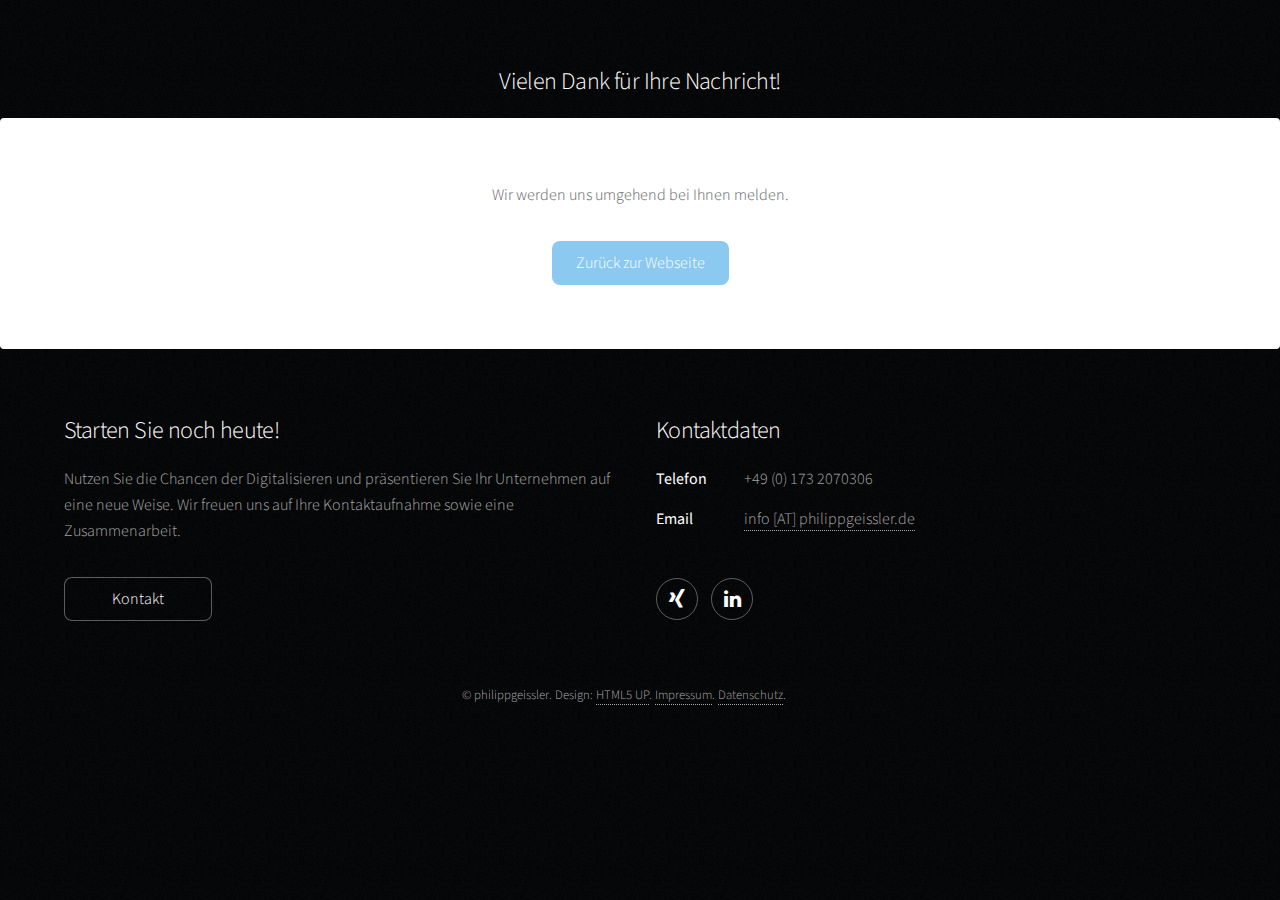
<file: generic.html>
<!DOCTYPE HTML>
<!--
	Stellar by HTML5 UP
	html5up.net | @ajlkn
	Free for personal and commercial use under the CCA 3.0 license (html5up.net/license)
-->
<html>
<head>
    <title>Philipp Geißler</title>
    <meta charset="utf-8"/>
    <meta name="viewport" content="width=device-width, initial-scale=1"/>
    <!--[if lte IE 8]>
    <script src="assets/js/ie/html5shiv.js"></script><![endif]-->
    <link rel="stylesheet" href="assets/css/main.css"/>
    <!--[if lte IE 9]>
    <link rel="stylesheet" href="assets/css/ie9.css"/><![endif]-->
    <!--[if lte IE 8]>
    <link rel="stylesheet" href="assets/css/ie8.css"/><![endif]-->
</head>
<body>

<!-- contactSuccess -->
<div id="successContact">

    <!-- Header -->
    <header id="header">
        <h2>Vielen Dank für Ihre Nachricht!</h2>
    </header>

    <!-- Main -->
    <div id="main">

        <!-- Content -->
        <section id="content" class="main" style="text-align: center">
            <p>Wir werden uns umgehend bei Ihnen melden.</p>
            <ul class="actions">
                <li><a href="javascript:history.back()" class="button special">Zurück zur Webseite</a></li>
            </ul>
        </section>

    </div>

    <!-- Footer -->
    <footer id="footer">
        <section>
            <h2>Starten Sie noch heute!</h2>
            <p>Nutzen Sie die Chancen der Digitalisieren und präsentieren Sie Ihr Unternehmen auf eine neue Weise. Wir
                freuen uns auf Ihre Kontaktaufnahme sowie eine Zusammenarbeit.</p>
            <ul class="actions">
                <li><a href="#contact" class="button">Kontakt</a></li>
            </ul>
        </section>
        <section>
            <h2>Kontaktdaten</h2>
            <dl class="alt">
                <dt>Telefon</dt>
                <dd>+49 (0) 173 2070306</dd>
                <dt>Email</dt>
                <dd><a href="#">info [AT] philippgeissler.de</a></dd>
            </dl>
            <ul class="icons">
                <li><a href="https://www.xing.com/profile/Philipp_Geissler4" class="icon fa-xing alt"><span
                        class="label">Xing</span></a></li>
                <li><a href="https://www.linkedin.com/in/philippgeissler/" class="icon fa-linkedin alt"><span
                        class="label">Facebook</span></a></li>
            </ul>
        </section>
        <p class="copyright">&copy; philippgeissler. Design: <a href="https://html5up.net">HTML5 UP</a>. <a
                href="impressum.html">Impressum</a>. <a href="datenschutz.html">Datenschutz</a>.</p>
    </footer>

</div>

<!-- Scripts -->
<script src="assets/js/jquery.min.js"></script>
<script src="assets/js/jquery.scrollex.min.js"></script>
<script src="assets/js/jquery.scrolly.min.js"></script>
<script src="assets/js/skel.min.js"></script>
<script src="assets/js/util.js"></script>
<!--[if lte IE 8]>
<script src="assets/js/ie/respond.min.js"></script><![endif]-->
<script src="assets/js/main.js"></script>

</body>
</html>
</file>
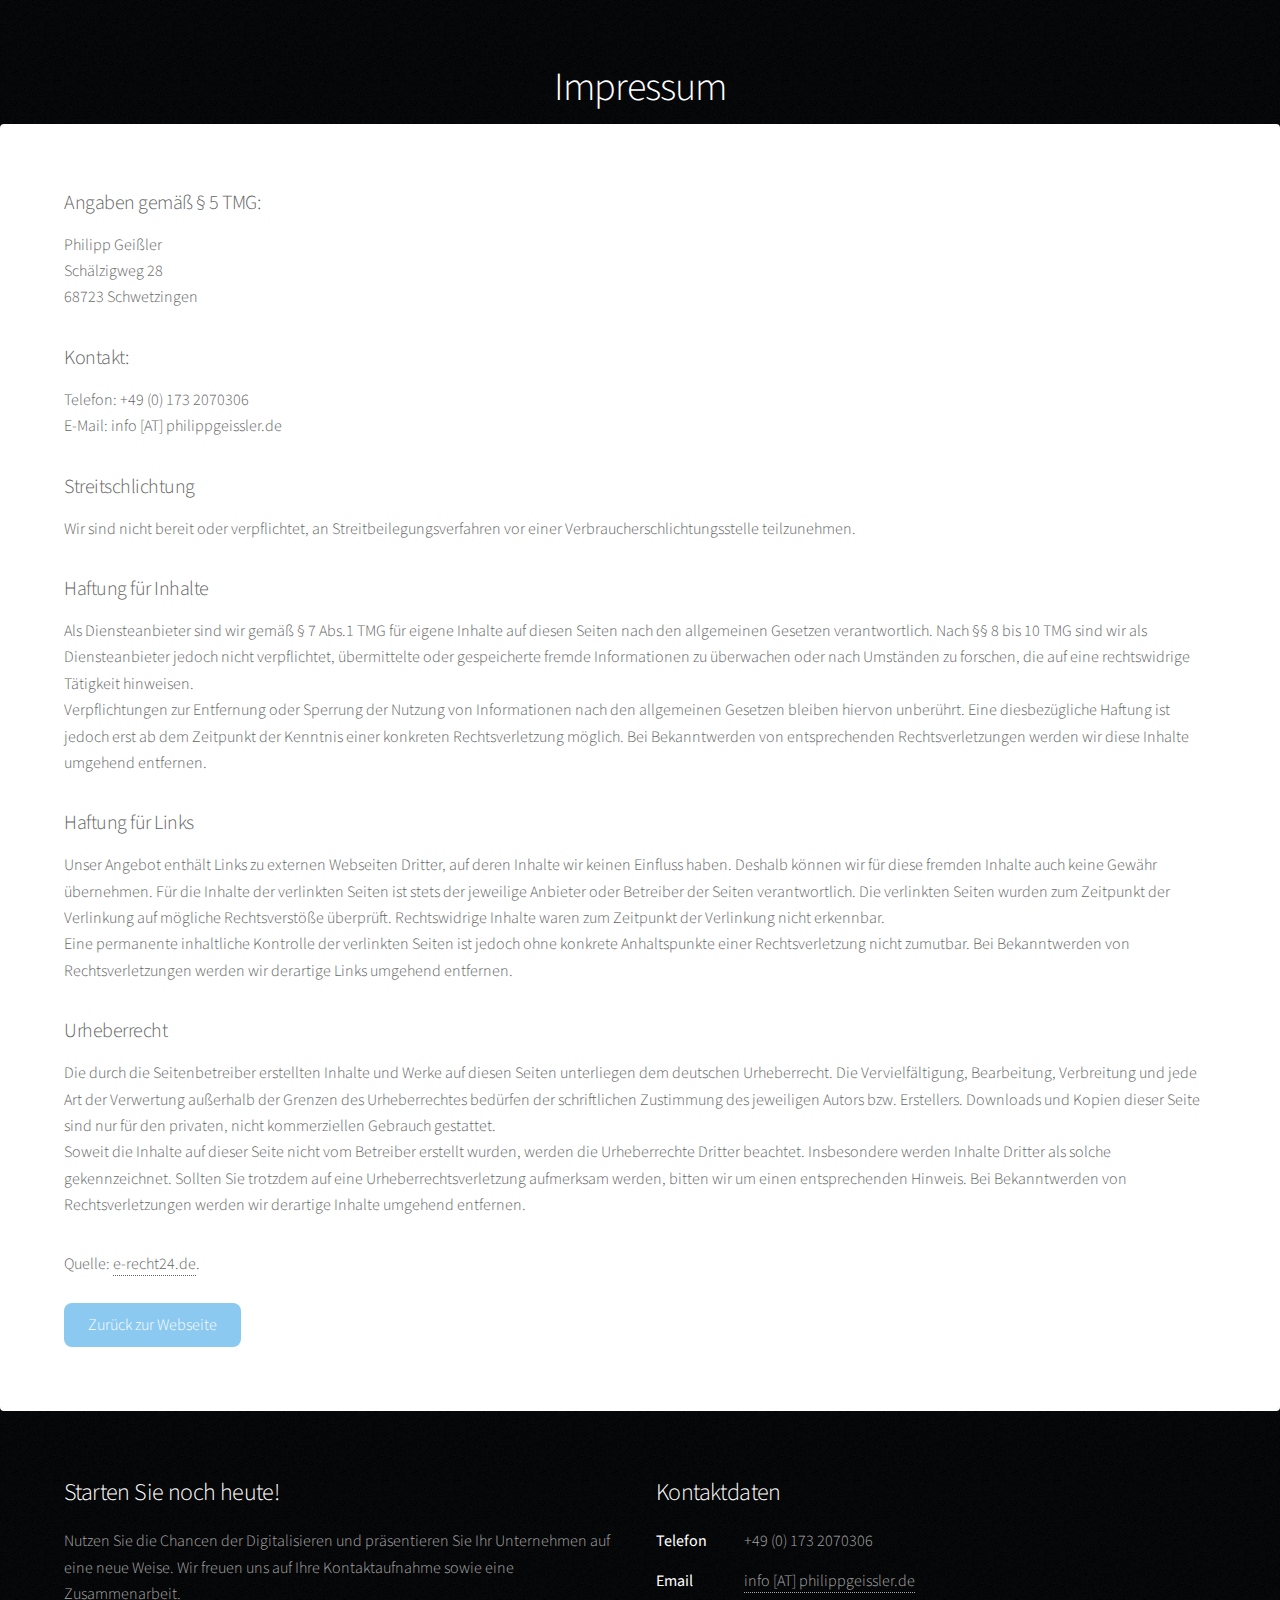
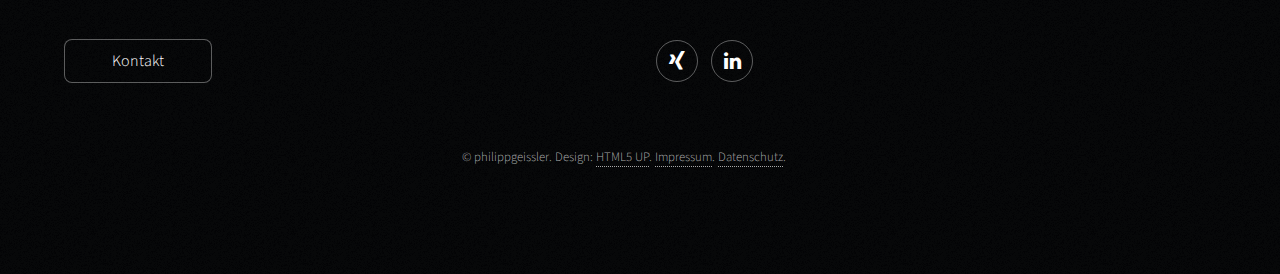
<file: impressum.html>
<!DOCTYPE HTML>
<!--
	Stellar by HTML5 UP
	html5up.net | @ajlkn
	Free for personal and commercial use under the CCA 3.0 license (html5up.net/license)
-->
<html>
<head>
    <title>Philipp Geißler</title>
    <meta charset="utf-8"/>
    <meta name="viewport" content="width=device-width, initial-scale=1"/>
    <!--[if lte IE 8]>
    <script src="assets/js/ie/html5shiv.js"></script><![endif]-->
    <link rel="stylesheet" href="assets/css/main.css"/>
    <!--[if lte IE 9]>
    <link rel="stylesheet" href="assets/css/ie9.css"/><![endif]-->
    <!--[if lte IE 8]>
    <link rel="stylesheet" href="assets/css/ie8.css"/><![endif]-->
</head>
<body>

<!-- contactSuccess -->
<div id="successContact">

    <!-- Header -->
    <header id="header">
        <h1>Impressum</h1>
    </header>

    <!-- Main -->
    <div id="main">

        <!-- Content -->
        <section id="content" class="main">
            <h3>Angaben gemäß § 5 TMG:</h3>
            <p>Philipp Geißler<br>
                Schälzigweg 28<br>
                68723 Schwetzingen</p>

            <h3>Kontakt:</h3>
            <p>Telefon: +49 (0) 173 2070306<br>
                E-Mail: info [AT] philippgeissler.de</p>

            <h3>Streitschlichtung</h3>
            <p>Wir sind nicht bereit oder verpflichtet, an Streitbeilegungsverfahren vor einer
                Verbraucherschlichtungsstelle teilzunehmen.</p>

            <h3>Haftung für Inhalte</h3>
            <p>Als Diensteanbieter sind wir gemäß § 7 Abs.1 TMG für eigene Inhalte auf diesen Seiten nach den
                allgemeinen Gesetzen verantwortlich. Nach §§ 8 bis 10 TMG sind wir als Diensteanbieter jedoch nicht
                verpflichtet, übermittelte oder gespeicherte fremde Informationen zu überwachen oder nach Umständen
                zu forschen, die auf eine rechtswidrige Tätigkeit hinweisen.<br>
                Verpflichtungen zur Entfernung oder Sperrung der Nutzung von Informationen nach den allgemeinen
                Gesetzen bleiben hiervon unberührt. Eine diesbezügliche Haftung ist jedoch erst ab dem Zeitpunkt der
                Kenntnis einer konkreten Rechtsverletzung möglich. Bei Bekanntwerden von entsprechenden
                Rechtsverletzungen werden wir diese Inhalte umgehend entfernen.</p>

            <h3>Haftung für Links</h3>
            <p>Unser Angebot enthält Links zu externen Webseiten Dritter, auf deren Inhalte wir keinen Einfluss haben.
                Deshalb können wir für diese fremden Inhalte auch keine Gewähr übernehmen. Für die Inhalte der
                verlinkten Seiten ist stets der jeweilige Anbieter oder Betreiber der Seiten verantwortlich. Die
                verlinkten
                Seiten wurden zum Zeitpunkt der Verlinkung auf mögliche Rechtsverstöße überprüft. Rechtswidrige
                Inhalte waren zum Zeitpunkt der Verlinkung nicht erkennbar.<br>
                Eine permanente inhaltliche Kontrolle der verlinkten Seiten ist jedoch ohne konkrete Anhaltspunkte einer
                Rechtsverletzung nicht zumutbar. Bei Bekanntwerden von Rechtsverletzungen werden wir derartige Links
                umgehend entfernen.</p>

            <h3>Urheberrecht</h3>
            <p>Die durch die Seitenbetreiber erstellten Inhalte und Werke auf diesen Seiten unterliegen dem deutschen
                Urheberrecht. Die Vervielfältigung, Bearbeitung, Verbreitung und jede Art der Verwertung außerhalb der
                Grenzen des Urheberrechtes bedürfen der schriftlichen Zustimmung des jeweiligen Autors bzw.
                Erstellers. Downloads und Kopien dieser Seite sind nur für den privaten, nicht kommerziellen Gebrauch
                gestattet.<br>
                Soweit die Inhalte auf dieser Seite nicht vom Betreiber erstellt wurden, werden die Urheberrechte
                Dritter
                beachtet. Insbesondere werden Inhalte Dritter als solche gekennzeichnet. Sollten Sie trotzdem auf eine
                Urheberrechtsverletzung aufmerksam werden, bitten wir um einen entsprechenden Hinweis. Bei
                Bekanntwerden von Rechtsverletzungen werden wir derartige Inhalte umgehend entfernen.</p>

            Quelle: <a href="https://www.e-recht24.de">e-recht24.de</a>.
            <br><br>
            <ul class="actions">
                <li><a href="index.html" class="button special">Zurück zur Webseite</a></li>
            </ul>
        </section>

    </div>

    <!-- Footer -->
    <footer id="footer">
        <section>
            <h2>Starten Sie noch heute!</h2>
            <p>Nutzen Sie die Chancen der Digitalisieren und präsentieren Sie Ihr Unternehmen auf eine neue Weise. Wir
                freuen uns auf Ihre Kontaktaufnahme sowie eine Zusammenarbeit.</p>
            <ul class="actions">
                <li><a href="#contact" class="button">Kontakt</a></li>
            </ul>
        </section>
        <section>
            <h2>Kontaktdaten</h2>
            <dl class="alt">
                <dt>Telefon</dt>
                <dd>+49 (0) 173 2070306</dd>
                <dt>Email</dt>
                <dd><a href="#">info [AT] philippgeissler.de</a></dd>
            </dl>
            <ul class="icons">
                <li><a href="https://www.xing.com/profile/Philipp_Geissler4" class="icon fa-xing alt"><span
                        class="label">Xing</span></a></li>
                <li><a href="https://www.linkedin.com/in/philippgeissler/" class="icon fa-linkedin alt"><span
                        class="label">Facebook</span></a></li>
            </ul>
        </section>
        <p class="copyright">&copy; philippgeissler. Design: <a href="https://html5up.net">HTML5 UP</a>. <a
                href="impressum.html">Impressum</a>. <a href="datenschutz.html">Datenschutz</a>.</p>
    </footer>

</div>

<!-- Scripts -->
<script src="assets/js/jquery.min.js"></script>
<script src="assets/js/jquery.scrollex.min.js"></script>
<script src="assets/js/jquery.scrolly.min.js"></script>
<script src="assets/js/skel.min.js"></script>
<script src="assets/js/util.js"></script>
<!--[if lte IE 8]>
<script src="assets/js/ie/respond.min.js"></script><![endif]-->
<script src="assets/js/main.js"></script>

</body>
</html>
</file>
<file: assets/css/ie9.css>
/*
	Stellar by HTML5 UP
	html5up.net | @ajlkn
	Free for personal and commercial use under the CCA 3.0 license (html5up.net/license)
*/

/* Spotlight */

	.spotlight:after {
		content: '';
		display: block;
		clear: both;
	}

	.spotlight .content {
		float: left;
		width: 60%;
	}

	.spotlight .image {
		float: left;
	}

/* Features */

	.features:after {
		content: '';
		display: block;
		clear: both;
	}

	.features li {
		float: left;
	}

/* Statistics */

	.statistics {
		display: inline-block;
		width: auto;
	}

		.statistics:after {
			content: '';
			display: block;
			clear: both;
		}

		.statistics li {
			float: left;
			padding: 1.5em 2.5em;
		}

/* Footer */

	#footer > * {
		float: left;
	}

	#footer .copyright {
		clear: both;
	}
</file>
<file: assets/css/ie8.css>
/*
	Stellar by HTML5 UP
	html5up.net | @ajlkn
	Free for personal and commercial use under the CCA 3.0 license (html5up.net/license)
*/

/* Type */

	body {
		color: #ffffff;
	}

/* Button */

	.button {
		position: relative;
		border: solid 1px !important;
	}

		.button.special {
			border: none !important;
		}

/* Icon */

	.icon.major {
		-ms-behavior: url("assets/js/ie/PIE.htc");
	}

		.icon.major:before {
			font-size: 4em;
			border: 0;
		}

/* Spotlight */

	.spotlight .image {
		position: relative;
		-ms-behavior: url("assets/js/ie/PIE.htc");
	}

		.spotlight .image img {
			position: relative;
			-ms-behavior: url("assets/js/ie/PIE.htc");
		}

/* Features */

	.features li {
		width: 29%;
	}

/* Footer */

	#footer > * {
		width: 50%;
		margin-left: 0;
	}

/* Main */

	#main > .main > .image.main:first-child {
		margin-top: 0;
		margin-left: 0;
		width: 100%;
	}
</file>
<file: assets/css/main.css>
@import url(font-awesome.min.css);
@import "https://fonts.googleapis.com/css?family=Source+Sans+Pro:300,400";

/*
	Stellar by HTML5 UP
	html5up.net | @ajlkn
	Free for personal and commercial use under the CCA 3.0 license (html5up.net/license)
*/

/* Reset */

	html, body, div, span, applet, object, iframe, h1, h2, h3, h4, h5, h6, p, blockquote, pre, a, abbr, acronym, address, big, cite, code, del, dfn, em, img, ins, kbd, q, s, samp, small, strike, strong, sub, sup, tt, var, b, u, i, center, dl, dt, dd, ol, ul, li, fieldset, form, label, legend, table, caption, tbody, tfoot, thead, tr, th, td, article, aside, canvas, details, embed, figure, figcaption, footer, header, hgroup, menu, nav, output, ruby, section, summary, time, mark, audio, video {
		margin: 0;
		padding: 0;
		border: 0;
		font-size: 100%;
		font: inherit;
		vertical-align: baseline;
	}

	article, aside, details, figcaption, figure, footer, header, hgroup, menu, nav, section {
		display: block;
	}

	body {
		line-height: 1;
	}

	ol, ul {
		list-style: none;
	}

	blockquote, q {
		quotes: none;
	}

	blockquote:before, blockquote:after, q:before, q:after {
		content: '';
		content: none;
	}

	table {
		border-collapse: collapse;
		border-spacing: 0;
	}

	body {
		-webkit-text-size-adjust: none;
	}

/* Box Model */

	*, *:before, *:after {
		-moz-box-sizing: border-box;
		-webkit-box-sizing: border-box;
		box-sizing: border-box;
	}

/* Grid */

	.row {
		border-bottom: solid 1px transparent;
		-moz-box-sizing: border-box;
		-webkit-box-sizing: border-box;
		box-sizing: border-box;
	}

	.row > * {
		float: left;
		-moz-box-sizing: border-box;
		-webkit-box-sizing: border-box;
		box-sizing: border-box;
	}

	.row:after, .row:before {
		content: '';
		display: block;
		clear: both;
		height: 0;
	}

	.row.uniform > * > :first-child {
		margin-top: 0;
	}

	.row.uniform > * > :last-child {
		margin-bottom: 0;
	}

	.row.\30 \25 > * {
		padding: 0 0 0 0em;
	}

	.row.\30 \25 {
		margin: 0 0 -1px 0em;
	}

	.row.uniform.\30 \25 > * {
		padding: 0em 0 0 0em;
	}

	.row.uniform.\30 \25 {
		margin: 0em 0 -1px 0em;
	}

	.row > * {
		padding: 0 0 0 1.5em;
	}

	.row {
		margin: 0 0 -1px -1.5em;
	}

	.row.uniform > * {
		padding: 1.5em 0 0 1.5em;
	}

	.row.uniform {
		margin: -1.5em 0 -1px -1.5em;
	}

	.row.\32 00\25 > * {
		padding: 0 0 0 3em;
	}

	.row.\32 00\25 {
		margin: 0 0 -1px -3em;
	}

	.row.uniform.\32 00\25 > * {
		padding: 3em 0 0 3em;
	}

	.row.uniform.\32 00\25 {
		margin: -3em 0 -1px -3em;
	}

	.row.\31 50\25 > * {
		padding: 0 0 0 2.25em;
	}

	.row.\31 50\25 {
		margin: 0 0 -1px -2.25em;
	}

	.row.uniform.\31 50\25 > * {
		padding: 2.25em 0 0 2.25em;
	}

	.row.uniform.\31 50\25 {
		margin: -2.25em 0 -1px -2.25em;
	}

	.row.\35 0\25 > * {
		padding: 0 0 0 0.75em;
	}

	.row.\35 0\25 {
		margin: 0 0 -1px -0.75em;
	}

	.row.uniform.\35 0\25 > * {
		padding: 0.75em 0 0 0.75em;
	}

	.row.uniform.\35 0\25 {
		margin: -0.75em 0 -1px -0.75em;
	}

	.row.\32 5\25 > * {
		padding: 0 0 0 0.375em;
	}

	.row.\32 5\25 {
		margin: 0 0 -1px -0.375em;
	}

	.row.uniform.\32 5\25 > * {
		padding: 0.375em 0 0 0.375em;
	}

	.row.uniform.\32 5\25 {
		margin: -0.375em 0 -1px -0.375em;
	}

	.\31 2u, .\31 2u\24 {
		width: 100%;
		clear: none;
		margin-left: 0;
	}

	.\31 1u, .\31 1u\24 {
		width: 91.6666666667%;
		clear: none;
		margin-left: 0;
	}

	.\31 0u, .\31 0u\24 {
		width: 83.3333333333%;
		clear: none;
		margin-left: 0;
	}

	.\39 u, .\39 u\24 {
		width: 75%;
		clear: none;
		margin-left: 0;
	}

	.\38 u, .\38 u\24 {
		width: 66.6666666667%;
		clear: none;
		margin-left: 0;
	}

	.\37 u, .\37 u\24 {
		width: 58.3333333333%;
		clear: none;
		margin-left: 0;
	}

	.\36 u, .\36 u\24 {
		width: 50%;
		clear: none;
		margin-left: 0;
	}

	.\35 u, .\35 u\24 {
		width: 41.6666666667%;
		clear: none;
		margin-left: 0;
	}

	.\34 u, .\34 u\24 {
		width: 33.3333333333%;
		clear: none;
		margin-left: 0;
	}

	.\33 u, .\33 u\24 {
		width: 25%;
		clear: none;
		margin-left: 0;
	}

	.\32 u, .\32 u\24 {
		width: 16.6666666667%;
		clear: none;
		margin-left: 0;
	}

	.\31 u, .\31 u\24 {
		width: 8.3333333333%;
		clear: none;
		margin-left: 0;
	}

	.\31 2u\24 + *,
	.\31 1u\24 + *,
	.\31 0u\24 + *,
	.\39 u\24 + *,
	.\38 u\24 + *,
	.\37 u\24 + *,
	.\36 u\24 + *,
	.\35 u\24 + *,
	.\34 u\24 + *,
	.\33 u\24 + *,
	.\32 u\24 + *,
	.\31 u\24 + * {
		clear: left;
	}

	.\-11u {
		margin-left: 91.66667%;
	}

	.\-10u {
		margin-left: 83.33333%;
	}

	.\-9u {
		margin-left: 75%;
	}

	.\-8u {
		margin-left: 66.66667%;
	}

	.\-7u {
		margin-left: 58.33333%;
	}

	.\-6u {
		margin-left: 50%;
	}

	.\-5u {
		margin-left: 41.66667%;
	}

	.\-4u {
		margin-left: 33.33333%;
	}

	.\-3u {
		margin-left: 25%;
	}

	.\-2u {
		margin-left: 16.66667%;
	}

	.\-1u {
		margin-left: 8.33333%;
	}

	@media screen and (max-width: 1680px) {

		.row > * {
			padding: 0 0 0 1.5em;
		}

		.row {
			margin: 0 0 -1px -1.5em;
		}

		.row.uniform > * {
			padding: 1.5em 0 0 1.5em;
		}

		.row.uniform {
			margin: -1.5em 0 -1px -1.5em;
		}

		.row.\32 00\25 > * {
			padding: 0 0 0 3em;
		}

		.row.\32 00\25 {
			margin: 0 0 -1px -3em;
		}

		.row.uniform.\32 00\25 > * {
			padding: 3em 0 0 3em;
		}

		.row.uniform.\32 00\25 {
			margin: -3em 0 -1px -3em;
		}

		.row.\31 50\25 > * {
			padding: 0 0 0 2.25em;
		}

		.row.\31 50\25 {
			margin: 0 0 -1px -2.25em;
		}

		.row.uniform.\31 50\25 > * {
			padding: 2.25em 0 0 2.25em;
		}

		.row.uniform.\31 50\25 {
			margin: -2.25em 0 -1px -2.25em;
		}

		.row.\35 0\25 > * {
			padding: 0 0 0 0.75em;
		}

		.row.\35 0\25 {
			margin: 0 0 -1px -0.75em;
		}

		.row.uniform.\35 0\25 > * {
			padding: 0.75em 0 0 0.75em;
		}

		.row.uniform.\35 0\25 {
			margin: -0.75em 0 -1px -0.75em;
		}

		.row.\32 5\25 > * {
			padding: 0 0 0 0.375em;
		}

		.row.\32 5\25 {
			margin: 0 0 -1px -0.375em;
		}

		.row.uniform.\32 5\25 > * {
			padding: 0.375em 0 0 0.375em;
		}

		.row.uniform.\32 5\25 {
			margin: -0.375em 0 -1px -0.375em;
		}

		.\31 2u\28xlarge\29, .\31 2u\24\28xlarge\29 {
			width: 100%;
			clear: none;
			margin-left: 0;
		}

		.\31 1u\28xlarge\29, .\31 1u\24\28xlarge\29 {
			width: 91.6666666667%;
			clear: none;
			margin-left: 0;
		}

		.\31 0u\28xlarge\29, .\31 0u\24\28xlarge\29 {
			width: 83.3333333333%;
			clear: none;
			margin-left: 0;
		}

		.\39 u\28xlarge\29, .\39 u\24\28xlarge\29 {
			width: 75%;
			clear: none;
			margin-left: 0;
		}

		.\38 u\28xlarge\29, .\38 u\24\28xlarge\29 {
			width: 66.6666666667%;
			clear: none;
			margin-left: 0;
		}

		.\37 u\28xlarge\29, .\37 u\24\28xlarge\29 {
			width: 58.3333333333%;
			clear: none;
			margin-left: 0;
		}

		.\36 u\28xlarge\29, .\36 u\24\28xlarge\29 {
			width: 50%;
			clear: none;
			margin-left: 0;
		}

		.\35 u\28xlarge\29, .\35 u\24\28xlarge\29 {
			width: 41.6666666667%;
			clear: none;
			margin-left: 0;
		}

		.\34 u\28xlarge\29, .\34 u\24\28xlarge\29 {
			width: 33.3333333333%;
			clear: none;
			margin-left: 0;
		}

		.\33 u\28xlarge\29, .\33 u\24\28xlarge\29 {
			width: 25%;
			clear: none;
			margin-left: 0;
		}

		.\32 u\28xlarge\29, .\32 u\24\28xlarge\29 {
			width: 16.6666666667%;
			clear: none;
			margin-left: 0;
		}

		.\31 u\28xlarge\29, .\31 u\24\28xlarge\29 {
			width: 8.3333333333%;
			clear: none;
			margin-left: 0;
		}

		.\31 2u\24\28xlarge\29 + *,
		.\31 1u\24\28xlarge\29 + *,
		.\31 0u\24\28xlarge\29 + *,
		.\39 u\24\28xlarge\29 + *,
		.\38 u\24\28xlarge\29 + *,
		.\37 u\24\28xlarge\29 + *,
		.\36 u\24\28xlarge\29 + *,
		.\35 u\24\28xlarge\29 + *,
		.\34 u\24\28xlarge\29 + *,
		.\33 u\24\28xlarge\29 + *,
		.\32 u\24\28xlarge\29 + *,
		.\31 u\24\28xlarge\29 + * {
			clear: left;
		}

		.\-11u\28xlarge\29 {
			margin-left: 91.66667%;
		}

		.\-10u\28xlarge\29 {
			margin-left: 83.33333%;
		}

		.\-9u\28xlarge\29 {
			margin-left: 75%;
		}

		.\-8u\28xlarge\29 {
			margin-left: 66.66667%;
		}

		.\-7u\28xlarge\29 {
			margin-left: 58.33333%;
		}

		.\-6u\28xlarge\29 {
			margin-left: 50%;
		}

		.\-5u\28xlarge\29 {
			margin-left: 41.66667%;
		}

		.\-4u\28xlarge\29 {
			margin-left: 33.33333%;
		}

		.\-3u\28xlarge\29 {
			margin-left: 25%;
		}

		.\-2u\28xlarge\29 {
			margin-left: 16.66667%;
		}

		.\-1u\28xlarge\29 {
			margin-left: 8.33333%;
		}

	}

	@media screen and (max-width: 1280px) {

		.row > * {
			padding: 0 0 0 1.5em;
		}

		.row {
			margin: 0 0 -1px -1.5em;
		}

		.row.uniform > * {
			padding: 1.5em 0 0 1.5em;
		}

		.row.uniform {
			margin: -1.5em 0 -1px -1.5em;
		}

		.row.\32 00\25 > * {
			padding: 0 0 0 3em;
		}

		.row.\32 00\25 {
			margin: 0 0 -1px -3em;
		}

		.row.uniform.\32 00\25 > * {
			padding: 3em 0 0 3em;
		}

		.row.uniform.\32 00\25 {
			margin: -3em 0 -1px -3em;
		}

		.row.\31 50\25 > * {
			padding: 0 0 0 2.25em;
		}

		.row.\31 50\25 {
			margin: 0 0 -1px -2.25em;
		}

		.row.uniform.\31 50\25 > * {
			padding: 2.25em 0 0 2.25em;
		}

		.row.uniform.\31 50\25 {
			margin: -2.25em 0 -1px -2.25em;
		}

		.row.\35 0\25 > * {
			padding: 0 0 0 0.75em;
		}

		.row.\35 0\25 {
			margin: 0 0 -1px -0.75em;
		}

		.row.uniform.\35 0\25 > * {
			padding: 0.75em 0 0 0.75em;
		}

		.row.uniform.\35 0\25 {
			margin: -0.75em 0 -1px -0.75em;
		}

		.row.\32 5\25 > * {
			padding: 0 0 0 0.375em;
		}

		.row.\32 5\25 {
			margin: 0 0 -1px -0.375em;
		}

		.row.uniform.\32 5\25 > * {
			padding: 0.375em 0 0 0.375em;
		}

		.row.uniform.\32 5\25 {
			margin: -0.375em 0 -1px -0.375em;
		}

		.\31 2u\28large\29, .\31 2u\24\28large\29 {
			width: 100%;
			clear: none;
			margin-left: 0;
		}

		.\31 1u\28large\29, .\31 1u\24\28large\29 {
			width: 91.6666666667%;
			clear: none;
			margin-left: 0;
		}

		.\31 0u\28large\29, .\31 0u\24\28large\29 {
			width: 83.3333333333%;
			clear: none;
			margin-left: 0;
		}

		.\39 u\28large\29, .\39 u\24\28large\29 {
			width: 75%;
			clear: none;
			margin-left: 0;
		}

		.\38 u\28large\29, .\38 u\24\28large\29 {
			width: 66.6666666667%;
			clear: none;
			margin-left: 0;
		}

		.\37 u\28large\29, .\37 u\24\28large\29 {
			width: 58.3333333333%;
			clear: none;
			margin-left: 0;
		}

		.\36 u\28large\29, .\36 u\24\28large\29 {
			width: 50%;
			clear: none;
			margin-left: 0;
		}

		.\35 u\28large\29, .\35 u\24\28large\29 {
			width: 41.6666666667%;
			clear: none;
			margin-left: 0;
		}

		.\34 u\28large\29, .\34 u\24\28large\29 {
			width: 33.3333333333%;
			clear: none;
			margin-left: 0;
		}

		.\33 u\28large\29, .\33 u\24\28large\29 {
			width: 25%;
			clear: none;
			margin-left: 0;
		}

		.\32 u\28large\29, .\32 u\24\28large\29 {
			width: 16.6666666667%;
			clear: none;
			margin-left: 0;
		}

		.\31 u\28large\29, .\31 u\24\28large\29 {
			width: 8.3333333333%;
			clear: none;
			margin-left: 0;
		}

		.\31 2u\24\28large\29 + *,
		.\31 1u\24\28large\29 + *,
		.\31 0u\24\28large\29 + *,
		.\39 u\24\28large\29 + *,
		.\38 u\24\28large\29 + *,
		.\37 u\24\28large\29 + *,
		.\36 u\24\28large\29 + *,
		.\35 u\24\28large\29 + *,
		.\34 u\24\28large\29 + *,
		.\33 u\24\28large\29 + *,
		.\32 u\24\28large\29 + *,
		.\31 u\24\28large\29 + * {
			clear: left;
		}

		.\-11u\28large\29 {
			margin-left: 91.66667%;
		}

		.\-10u\28large\29 {
			margin-left: 83.33333%;
		}

		.\-9u\28large\29 {
			margin-left: 75%;
		}

		.\-8u\28large\29 {
			margin-left: 66.66667%;
		}

		.\-7u\28large\29 {
			margin-left: 58.33333%;
		}

		.\-6u\28large\29 {
			margin-left: 50%;
		}

		.\-5u\28large\29 {
			margin-left: 41.66667%;
		}

		.\-4u\28large\29 {
			margin-left: 33.33333%;
		}

		.\-3u\28large\29 {
			margin-left: 25%;
		}

		.\-2u\28large\29 {
			margin-left: 16.66667%;
		}

		.\-1u\28large\29 {
			margin-left: 8.33333%;
		}

	}

	@media screen and (max-width: 980px) {

		.row > * {
			padding: 0 0 0 1.5em;
		}

		.row {
			margin: 0 0 -1px -1.5em;
		}

		.row.uniform > * {
			padding: 1.5em 0 0 1.5em;
		}

		.row.uniform {
			margin: -1.5em 0 -1px -1.5em;
		}

		.row.\32 00\25 > * {
			padding: 0 0 0 3em;
		}

		.row.\32 00\25 {
			margin: 0 0 -1px -3em;
		}

		.row.uniform.\32 00\25 > * {
			padding: 3em 0 0 3em;
		}

		.row.uniform.\32 00\25 {
			margin: -3em 0 -1px -3em;
		}

		.row.\31 50\25 > * {
			padding: 0 0 0 2.25em;
		}

		.row.\31 50\25 {
			margin: 0 0 -1px -2.25em;
		}

		.row.uniform.\31 50\25 > * {
			padding: 2.25em 0 0 2.25em;
		}

		.row.uniform.\31 50\25 {
			margin: -2.25em 0 -1px -2.25em;
		}

		.row.\35 0\25 > * {
			padding: 0 0 0 0.75em;
		}

		.row.\35 0\25 {
			margin: 0 0 -1px -0.75em;
		}

		.row.uniform.\35 0\25 > * {
			padding: 0.75em 0 0 0.75em;
		}

		.row.uniform.\35 0\25 {
			margin: -0.75em 0 -1px -0.75em;
		}

		.row.\32 5\25 > * {
			padding: 0 0 0 0.375em;
		}

		.row.\32 5\25 {
			margin: 0 0 -1px -0.375em;
		}

		.row.uniform.\32 5\25 > * {
			padding: 0.375em 0 0 0.375em;
		}

		.row.uniform.\32 5\25 {
			margin: -0.375em 0 -1px -0.375em;
		}

		.\31 2u\28medium\29, .\31 2u\24\28medium\29 {
			width: 100%;
			clear: none;
			margin-left: 0;
		}

		.\31 1u\28medium\29, .\31 1u\24\28medium\29 {
			width: 91.6666666667%;
			clear: none;
			margin-left: 0;
		}

		.\31 0u\28medium\29, .\31 0u\24\28medium\29 {
			width: 83.3333333333%;
			clear: none;
			margin-left: 0;
		}

		.\39 u\28medium\29, .\39 u\24\28medium\29 {
			width: 75%;
			clear: none;
			margin-left: 0;
		}

		.\38 u\28medium\29, .\38 u\24\28medium\29 {
			width: 66.6666666667%;
			clear: none;
			margin-left: 0;
		}

		.\37 u\28medium\29, .\37 u\24\28medium\29 {
			width: 58.3333333333%;
			clear: none;
			margin-left: 0;
		}

		.\36 u\28medium\29, .\36 u\24\28medium\29 {
			width: 50%;
			clear: none;
			margin-left: 0;
		}

		.\35 u\28medium\29, .\35 u\24\28medium\29 {
			width: 41.6666666667%;
			clear: none;
			margin-left: 0;
		}

		.\34 u\28medium\29, .\34 u\24\28medium\29 {
			width: 33.3333333333%;
			clear: none;
			margin-left: 0;
		}

		.\33 u\28medium\29, .\33 u\24\28medium\29 {
			width: 25%;
			clear: none;
			margin-left: 0;
		}

		.\32 u\28medium\29, .\32 u\24\28medium\29 {
			width: 16.6666666667%;
			clear: none;
			margin-left: 0;
		}

		.\31 u\28medium\29, .\31 u\24\28medium\29 {
			width: 8.3333333333%;
			clear: none;
			margin-left: 0;
		}

		.\31 2u\24\28medium\29 + *,
		.\31 1u\24\28medium\29 + *,
		.\31 0u\24\28medium\29 + *,
		.\39 u\24\28medium\29 + *,
		.\38 u\24\28medium\29 + *,
		.\37 u\24\28medium\29 + *,
		.\36 u\24\28medium\29 + *,
		.\35 u\24\28medium\29 + *,
		.\34 u\24\28medium\29 + *,
		.\33 u\24\28medium\29 + *,
		.\32 u\24\28medium\29 + *,
		.\31 u\24\28medium\29 + * {
			clear: left;
		}

		.\-11u\28medium\29 {
			margin-left: 91.66667%;
		}

		.\-10u\28medium\29 {
			margin-left: 83.33333%;
		}

		.\-9u\28medium\29 {
			margin-left: 75%;
		}

		.\-8u\28medium\29 {
			margin-left: 66.66667%;
		}

		.\-7u\28medium\29 {
			margin-left: 58.33333%;
		}

		.\-6u\28medium\29 {
			margin-left: 50%;
		}

		.\-5u\28medium\29 {
			margin-left: 41.66667%;
		}

		.\-4u\28medium\29 {
			margin-left: 33.33333%;
		}

		.\-3u\28medium\29 {
			margin-left: 25%;
		}

		.\-2u\28medium\29 {
			margin-left: 16.66667%;
		}

		.\-1u\28medium\29 {
			margin-left: 8.33333%;
		}

	}

	@media screen and (max-width: 736px) {

		.row > * {
			padding: 0 0 0 1em;
		}

		.row {
			margin: 0 0 -1px -1em;
		}

		.row.uniform > * {
			padding: 1em 0 0 1em;
		}

		.row.uniform {
			margin: -1em 0 -1px -1em;
		}

		.row.\32 00\25 > * {
			padding: 0 0 0 2em;
		}

		.row.\32 00\25 {
			margin: 0 0 -1px -2em;
		}

		.row.uniform.\32 00\25 > * {
			padding: 2em 0 0 2em;
		}

		.row.uniform.\32 00\25 {
			margin: -2em 0 -1px -2em;
		}

		.row.\31 50\25 > * {
			padding: 0 0 0 1.5em;
		}

		.row.\31 50\25 {
			margin: 0 0 -1px -1.5em;
		}

		.row.uniform.\31 50\25 > * {
			padding: 1.5em 0 0 1.5em;
		}

		.row.uniform.\31 50\25 {
			margin: -1.5em 0 -1px -1.5em;
		}

		.row.\35 0\25 > * {
			padding: 0 0 0 0.5em;
		}

		.row.\35 0\25 {
			margin: 0 0 -1px -0.5em;
		}

		.row.uniform.\35 0\25 > * {
			padding: 0.5em 0 0 0.5em;
		}

		.row.uniform.\35 0\25 {
			margin: -0.5em 0 -1px -0.5em;
		}

		.row.\32 5\25 > * {
			padding: 0 0 0 0.25em;
		}

		.row.\32 5\25 {
			margin: 0 0 -1px -0.25em;
		}

		.row.uniform.\32 5\25 > * {
			padding: 0.25em 0 0 0.25em;
		}

		.row.uniform.\32 5\25 {
			margin: -0.25em 0 -1px -0.25em;
		}

		.\31 2u\28small\29, .\31 2u\24\28small\29 {
			width: 100%;
			clear: none;
			margin-left: 0;
		}

		.\31 1u\28small\29, .\31 1u\24\28small\29 {
			width: 91.6666666667%;
			clear: none;
			margin-left: 0;
		}

		.\31 0u\28small\29, .\31 0u\24\28small\29 {
			width: 83.3333333333%;
			clear: none;
			margin-left: 0;
		}

		.\39 u\28small\29, .\39 u\24\28small\29 {
			width: 75%;
			clear: none;
			margin-left: 0;
		}

		.\38 u\28small\29, .\38 u\24\28small\29 {
			width: 66.6666666667%;
			clear: none;
			margin-left: 0;
		}

		.\37 u\28small\29, .\37 u\24\28small\29 {
			width: 58.3333333333%;
			clear: none;
			margin-left: 0;
		}

		.\36 u\28small\29, .\36 u\24\28small\29 {
			width: 50%;
			clear: none;
			margin-left: 0;
		}

		.\35 u\28small\29, .\35 u\24\28small\29 {
			width: 41.6666666667%;
			clear: none;
			margin-left: 0;
		}

		.\34 u\28small\29, .\34 u\24\28small\29 {
			width: 33.3333333333%;
			clear: none;
			margin-left: 0;
		}

		.\33 u\28small\29, .\33 u\24\28small\29 {
			width: 25%;
			clear: none;
			margin-left: 0;
		}

		.\32 u\28small\29, .\32 u\24\28small\29 {
			width: 16.6666666667%;
			clear: none;
			margin-left: 0;
		}

		.\31 u\28small\29, .\31 u\24\28small\29 {
			width: 8.3333333333%;
			clear: none;
			margin-left: 0;
		}

		.\31 2u\24\28small\29 + *,
		.\31 1u\24\28small\29 + *,
		.\31 0u\24\28small\29 + *,
		.\39 u\24\28small\29 + *,
		.\38 u\24\28small\29 + *,
		.\37 u\24\28small\29 + *,
		.\36 u\24\28small\29 + *,
		.\35 u\24\28small\29 + *,
		.\34 u\24\28small\29 + *,
		.\33 u\24\28small\29 + *,
		.\32 u\24\28small\29 + *,
		.\31 u\24\28small\29 + * {
			clear: left;
		}

		.\-11u\28small\29 {
			margin-left: 91.66667%;
		}

		.\-10u\28small\29 {
			margin-left: 83.33333%;
		}

		.\-9u\28small\29 {
			margin-left: 75%;
		}

		.\-8u\28small\29 {
			margin-left: 66.66667%;
		}

		.\-7u\28small\29 {
			margin-left: 58.33333%;
		}

		.\-6u\28small\29 {
			margin-left: 50%;
		}

		.\-5u\28small\29 {
			margin-left: 41.66667%;
		}

		.\-4u\28small\29 {
			margin-left: 33.33333%;
		}

		.\-3u\28small\29 {
			margin-left: 25%;
		}

		.\-2u\28small\29 {
			margin-left: 16.66667%;
		}

		.\-1u\28small\29 {
			margin-left: 8.33333%;
		}

	}

	@media screen and (max-width: 480px) {

		.row > * {
			padding: 0 0 0 1em;
		}

		.row {
			margin: 0 0 -1px -1em;
		}

		.row.uniform > * {
			padding: 1em 0 0 1em;
		}

		.row.uniform {
			margin: -1em 0 -1px -1em;
		}

		.row.\32 00\25 > * {
			padding: 0 0 0 2em;
		}

		.row.\32 00\25 {
			margin: 0 0 -1px -2em;
		}

		.row.uniform.\32 00\25 > * {
			padding: 2em 0 0 2em;
		}

		.row.uniform.\32 00\25 {
			margin: -2em 0 -1px -2em;
		}

		.row.\31 50\25 > * {
			padding: 0 0 0 1.5em;
		}

		.row.\31 50\25 {
			margin: 0 0 -1px -1.5em;
		}

		.row.uniform.\31 50\25 > * {
			padding: 1.5em 0 0 1.5em;
		}

		.row.uniform.\31 50\25 {
			margin: -1.5em 0 -1px -1.5em;
		}

		.row.\35 0\25 > * {
			padding: 0 0 0 0.5em;
		}

		.row.\35 0\25 {
			margin: 0 0 -1px -0.5em;
		}

		.row.uniform.\35 0\25 > * {
			padding: 0.5em 0 0 0.5em;
		}

		.row.uniform.\35 0\25 {
			margin: -0.5em 0 -1px -0.5em;
		}

		.row.\32 5\25 > * {
			padding: 0 0 0 0.25em;
		}

		.row.\32 5\25 {
			margin: 0 0 -1px -0.25em;
		}

		.row.uniform.\32 5\25 > * {
			padding: 0.25em 0 0 0.25em;
		}

		.row.uniform.\32 5\25 {
			margin: -0.25em 0 -1px -0.25em;
		}

		.\31 2u\28xsmall\29, .\31 2u\24\28xsmall\29 {
			width: 100%;
			clear: none;
			margin-left: 0;
		}

		.\31 1u\28xsmall\29, .\31 1u\24\28xsmall\29 {
			width: 91.6666666667%;
			clear: none;
			margin-left: 0;
		}

		.\31 0u\28xsmall\29, .\31 0u\24\28xsmall\29 {
			width: 83.3333333333%;
			clear: none;
			margin-left: 0;
		}

		.\39 u\28xsmall\29, .\39 u\24\28xsmall\29 {
			width: 75%;
			clear: none;
			margin-left: 0;
		}

		.\38 u\28xsmall\29, .\38 u\24\28xsmall\29 {
			width: 66.6666666667%;
			clear: none;
			margin-left: 0;
		}

		.\37 u\28xsmall\29, .\37 u\24\28xsmall\29 {
			width: 58.3333333333%;
			clear: none;
			margin-left: 0;
		}

		.\36 u\28xsmall\29, .\36 u\24\28xsmall\29 {
			width: 50%;
			clear: none;
			margin-left: 0;
		}

		.\35 u\28xsmall\29, .\35 u\24\28xsmall\29 {
			width: 41.6666666667%;
			clear: none;
			margin-left: 0;
		}

		.\34 u\28xsmall\29, .\34 u\24\28xsmall\29 {
			width: 33.3333333333%;
			clear: none;
			margin-left: 0;
		}

		.\33 u\28xsmall\29, .\33 u\24\28xsmall\29 {
			width: 25%;
			clear: none;
			margin-left: 0;
		}

		.\32 u\28xsmall\29, .\32 u\24\28xsmall\29 {
			width: 16.6666666667%;
			clear: none;
			margin-left: 0;
		}

		.\31 u\28xsmall\29, .\31 u\24\28xsmall\29 {
			width: 8.3333333333%;
			clear: none;
			margin-left: 0;
		}

		.\31 2u\24\28xsmall\29 + *,
		.\31 1u\24\28xsmall\29 + *,
		.\31 0u\24\28xsmall\29 + *,
		.\39 u\24\28xsmall\29 + *,
		.\38 u\24\28xsmall\29 + *,
		.\37 u\24\28xsmall\29 + *,
		.\36 u\24\28xsmall\29 + *,
		.\35 u\24\28xsmall\29 + *,
		.\34 u\24\28xsmall\29 + *,
		.\33 u\24\28xsmall\29 + *,
		.\32 u\24\28xsmall\29 + *,
		.\31 u\24\28xsmall\29 + * {
			clear: left;
		}

		.\-11u\28xsmall\29 {
			margin-left: 91.66667%;
		}

		.\-10u\28xsmall\29 {
			margin-left: 83.33333%;
		}

		.\-9u\28xsmall\29 {
			margin-left: 75%;
		}

		.\-8u\28xsmall\29 {
			margin-left: 66.66667%;
		}

		.\-7u\28xsmall\29 {
			margin-left: 58.33333%;
		}

		.\-6u\28xsmall\29 {
			margin-left: 50%;
		}

		.\-5u\28xsmall\29 {
			margin-left: 41.66667%;
		}

		.\-4u\28xsmall\29 {
			margin-left: 33.33333%;
		}

		.\-3u\28xsmall\29 {
			margin-left: 25%;
		}

		.\-2u\28xsmall\29 {
			margin-left: 16.66667%;
		}

		.\-1u\28xsmall\29 {
			margin-left: 8.33333%;
		}

	}

	@media screen and (max-width: 360px) {

		.row > * {
			padding: 0 0 0 1em;
		}

		.row {
			margin: 0 0 -1px -1em;
		}

		.row.uniform > * {
			padding: 1em 0 0 1em;
		}

		.row.uniform {
			margin: -1em 0 -1px -1em;
		}

		.row.\32 00\25 > * {
			padding: 0 0 0 2em;
		}

		.row.\32 00\25 {
			margin: 0 0 -1px -2em;
		}

		.row.uniform.\32 00\25 > * {
			padding: 2em 0 0 2em;
		}

		.row.uniform.\32 00\25 {
			margin: -2em 0 -1px -2em;
		}

		.row.\31 50\25 > * {
			padding: 0 0 0 1.5em;
		}

		.row.\31 50\25 {
			margin: 0 0 -1px -1.5em;
		}

		.row.uniform.\31 50\25 > * {
			padding: 1.5em 0 0 1.5em;
		}

		.row.uniform.\31 50\25 {
			margin: -1.5em 0 -1px -1.5em;
		}

		.row.\35 0\25 > * {
			padding: 0 0 0 0.5em;
		}

		.row.\35 0\25 {
			margin: 0 0 -1px -0.5em;
		}

		.row.uniform.\35 0\25 > * {
			padding: 0.5em 0 0 0.5em;
		}

		.row.uniform.\35 0\25 {
			margin: -0.5em 0 -1px -0.5em;
		}

		.row.\32 5\25 > * {
			padding: 0 0 0 0.25em;
		}

		.row.\32 5\25 {
			margin: 0 0 -1px -0.25em;
		}

		.row.uniform.\32 5\25 > * {
			padding: 0.25em 0 0 0.25em;
		}

		.row.uniform.\32 5\25 {
			margin: -0.25em 0 -1px -0.25em;
		}

		.\31 2u\28xxsmall\29, .\31 2u\24\28xxsmall\29 {
			width: 100%;
			clear: none;
			margin-left: 0;
		}

		.\31 1u\28xxsmall\29, .\31 1u\24\28xxsmall\29 {
			width: 91.6666666667%;
			clear: none;
			margin-left: 0;
		}

		.\31 0u\28xxsmall\29, .\31 0u\24\28xxsmall\29 {
			width: 83.3333333333%;
			clear: none;
			margin-left: 0;
		}

		.\39 u\28xxsmall\29, .\39 u\24\28xxsmall\29 {
			width: 75%;
			clear: none;
			margin-left: 0;
		}

		.\38 u\28xxsmall\29, .\38 u\24\28xxsmall\29 {
			width: 66.6666666667%;
			clear: none;
			margin-left: 0;
		}

		.\37 u\28xxsmall\29, .\37 u\24\28xxsmall\29 {
			width: 58.3333333333%;
			clear: none;
			margin-left: 0;
		}

		.\36 u\28xxsmall\29, .\36 u\24\28xxsmall\29 {
			width: 50%;
			clear: none;
			margin-left: 0;
		}

		.\35 u\28xxsmall\29, .\35 u\24\28xxsmall\29 {
			width: 41.6666666667%;
			clear: none;
			margin-left: 0;
		}

		.\34 u\28xxsmall\29, .\34 u\24\28xxsmall\29 {
			width: 33.3333333333%;
			clear: none;
			margin-left: 0;
		}

		.\33 u\28xxsmall\29, .\33 u\24\28xxsmall\29 {
			width: 25%;
			clear: none;
			margin-left: 0;
		}

		.\32 u\28xxsmall\29, .\32 u\24\28xxsmall\29 {
			width: 16.6666666667%;
			clear: none;
			margin-left: 0;
		}

		.\31 u\28xxsmall\29, .\31 u\24\28xxsmall\29 {
			width: 8.3333333333%;
			clear: none;
			margin-left: 0;
		}

		.\31 2u\24\28xxsmall\29 + *,
		.\31 1u\24\28xxsmall\29 + *,
		.\31 0u\24\28xxsmall\29 + *,
		.\39 u\24\28xxsmall\29 + *,
		.\38 u\24\28xxsmall\29 + *,
		.\37 u\24\28xxsmall\29 + *,
		.\36 u\24\28xxsmall\29 + *,
		.\35 u\24\28xxsmall\29 + *,
		.\34 u\24\28xxsmall\29 + *,
		.\33 u\24\28xxsmall\29 + *,
		.\32 u\24\28xxsmall\29 + *,
		.\31 u\24\28xxsmall\29 + * {
			clear: left;
		}

		.\-11u\28xxsmall\29 {
			margin-left: 91.66667%;
		}

		.\-10u\28xxsmall\29 {
			margin-left: 83.33333%;
		}

		.\-9u\28xxsmall\29 {
			margin-left: 75%;
		}

		.\-8u\28xxsmall\29 {
			margin-left: 66.66667%;
		}

		.\-7u\28xxsmall\29 {
			margin-left: 58.33333%;
		}

		.\-6u\28xxsmall\29 {
			margin-left: 50%;
		}

		.\-5u\28xxsmall\29 {
			margin-left: 41.66667%;
		}

		.\-4u\28xxsmall\29 {
			margin-left: 33.33333%;
		}

		.\-3u\28xxsmall\29 {
			margin-left: 25%;
		}

		.\-2u\28xxsmall\29 {
			margin-left: 16.66667%;
		}

		.\-1u\28xxsmall\29 {
			margin-left: 8.33333%;
		}

	}

/* Basic */

	@-ms-viewport {
		width: device-width;
	}

	body {
		-ms-overflow-style: scrollbar;
	}

	@media screen and (max-width: 480px) {

		html, body {
			min-width: 320px;
		}

	}

	body {
		background-color: #935d8c;
		/*background-image: url("images/overlay.png"), -moz-linear-gradient(45deg, #e37682 15%, #5f4d93 85%);
		background-image: url("images/overlay.png"), -webkit-linear-gradient(45deg, #e37682 15%, #5f4d93 85%);
		background-image: url("images/overlay.png"), -ms-linear-gradient(45deg, #e37682 15%, #5f4d93 85%);
		background-image: url("images/overlay.png"), linear-gradient(45deg, #e37682 15%, #5f4d93 85%);*/
		background-image: url("images/overlay.png"), -moz-linear-gradient(45deg, #000000 15%, #000000 85%);
		background-image: url("images/overlay.png"), -webkit-linear-gradient(45deg, #000000 15%, #000000 85%);
		background-image: url("images/overlay.png"), -ms-linear-gradient(45deg, #000000 15%, #000000 85%);
		background-image: url("images/overlay.png"), linear-gradient(45deg, #000000 15%, #000000 85%);
	}

		body.is-loading *, body.is-loading *:before, body.is-loading *:after {
			-moz-animation: none !important;
			-webkit-animation: none !important;
			-ms-animation: none !important;
			animation: none !important;
			-moz-transition: none !important;
			-webkit-transition: none !important;
			-ms-transition: none !important;
			transition: none !important;
		}

/* Type */

	body {
		background-color: #935d8c;
		color: rgba(255, 255, 255, 0.65);
	}

	body, input, select, textarea {
		font-family: "Source Sans Pro", Helvetica, sans-serif;
		font-size: 17pt;
		font-weight: 300;
		line-height: 1.65;
	}

		@media screen and (max-width: 1680px) {

			body, input, select, textarea {
				font-size: 14pt;
			}

		}

		@media screen and (max-width: 1280px) {

			body, input, select, textarea {
				font-size: 12pt;
			}

		}

		@media screen and (max-width: 360px) {

			body, input, select, textarea {
				font-size: 11pt;
			}

		}

	a {
		-moz-transition: color 0.2s ease, border-bottom 0.2s ease;
		-webkit-transition: color 0.2s ease, border-bottom 0.2s ease;
		-ms-transition: color 0.2s ease, border-bottom 0.2s ease;
		transition: color 0.2s ease, border-bottom 0.2s ease;
		text-decoration: none;
		border-bottom: dotted 1px;
		color: inherit;
	}

		a:hover {
			border-bottom-color: transparent;
		}

	strong, b {
		font-weight: 400;
	}

	em, i {
		font-style: italic;
	}

	p {
		margin: 0 0 2em 0;
	}

		p.content {
			-moz-columns: 20em 2;
			-webkit-columns: 20em 2;
			-ms-columns: 20em 2;
			columns: 20em 2;
			-moz-column-gap: 2em;
			-webkit-column-gap: 2em;
			-ms-column-gap: 2em;
			column-gap: 2em;
			text-align: justify;
		}

	h1, h2, h3, h4, h5, h6 {
		font-weight: 300;
		line-height: 1.5;
		margin: 0 0 0.7em 0;
		letter-spacing: -0.025em;
	}

		h1 a, h2 a, h3 a, h4 a, h5 a, h6 a {
			color: inherit;
			text-decoration: none;
		}

	h1 {
		font-size: 2.5em;
		line-height: 1.2;
	}

	h2 {
		font-size: 1.5em;
	}

	h3 {
		font-size: 1.25em;
	}

	h4 {
		font-size: 1.1em;
	}

	h5 {
		font-size: 0.9em;
	}

	h6 {
		font-size: 0.7em;
	}

	@media screen and (max-width: 736px) {

		h1 {
			font-size: 2em;
		}

	}

	sub {
		font-size: 0.8em;
		position: relative;
		top: 0.5em;
	}

	sup {
		font-size: 0.8em;
		position: relative;
		top: -0.5em;
	}

	blockquote {
		border-left: solid 4px;
		font-style: italic;
		margin: 0 0 2em 0;
		padding: 0.5em 0 0.5em 2em;
	}

	code {
		border-radius: 8px;
		border: solid 1px;
		font-family: "Courier New", monospace;
		font-size: 0.9em;
		margin: 0 0.25em;
		padding: 0.25em 0.65em;
	}

	pre {
		-webkit-overflow-scrolling: touch;
		font-family: "Courier New", monospace;
		font-size: 0.9em;
		margin: 0 0 2em 0;
	}

		pre code {
			display: block;
			line-height: 1.75;
			padding: 1em 1.5em;
			overflow-x: auto;
		}

	hr {
		border: 0;
		border-bottom: solid 1px;
		margin: 2em 0;
	}

		hr.major {
			margin: 3em 0;
		}

	.align-left {
		text-align: left;
	}

	.align-center {
		text-align: center;
	}

	.align-right {
		text-align: right;
	}

	input, select, textarea {
		color: #ffffff;
	}

	a:hover {
		color: #ffffff;
	}

	strong, b {
		color: #ffffff;
	}

	h1, h2, h3, h4, h5, h6 {
		color: #ffffff;
	}

	blockquote {
		border-left-color: rgba(255, 255, 255, 0.35);
	}

	code {
		background: rgba(255, 255, 255, 0.075);
		border-color: rgba(255, 255, 255, 0.35);
	}

	hr {
		border-bottom-color: rgba(255, 255, 255, 0.35);
	}

/* Box */

	.box {
		border-radius: 8px;
		border: solid;
		margin-bottom: 2em;
		padding: 1.5em;
	}

		.box > :last-child,
		.box > :last-child > :last-child,
		.box > :last-child > :last-child > :last-child {
			margin-bottom: 0;
		}

		.box.alt {
			border: 0;
			border-radius: 0;
			padding: 0;
		}

	.box {
		border-color: rgba(255, 255, 255, 0.35);
	}

/* Button */

	input[type="submit"],
	input[type="reset"],
	input[type="button"],
	button,
	.button {
		-moz-appearance: none;
		-webkit-appearance: none;
		-ms-appearance: none;
		appearance: none;
		-moz-transition: background-color 0.2s ease-in-out, color 0.2s ease-in-out;
		-webkit-transition: background-color 0.2s ease-in-out, color 0.2s ease-in-out;
		-ms-transition: background-color 0.2s ease-in-out, color 0.2s ease-in-out;
		transition: background-color 0.2s ease-in-out, color 0.2s ease-in-out;
		border-radius: 8px;
		border: 0;
		cursor: pointer;
		display: inline-block;
		font-weight: 300;
		height: 2.75em;
		line-height: 2.75em;
		min-width: 9.25em;
		padding: 0 1.5em;
		text-align: center;
		text-decoration: none;
		white-space: nowrap;
	}

		input[type="submit"].icon,
		input[type="reset"].icon,
		input[type="button"].icon,
		button.icon,
		.button.icon {
			padding-left: 1.35em;
		}

			input[type="submit"].icon:before,
			input[type="reset"].icon:before,
			input[type="button"].icon:before,
			button.icon:before,
			.button.icon:before {
				margin-right: 0.5em;
			}

		input[type="submit"].fit,
		input[type="reset"].fit,
		input[type="button"].fit,
		button.fit,
		.button.fit {
			display: block;
			margin: 0 0 1em 0;
			width: 100%;
		}

		input[type="submit"].small,
		input[type="reset"].small,
		input[type="button"].small,
		button.small,
		.button.small {
			font-size: 0.8em;
		}

		input[type="submit"].big,
		input[type="reset"].big,
		input[type="button"].big,
		button.big,
		.button.big {
			font-size: 1.35em;
		}

		input[type="submit"].disabled, input[type="submit"]:disabled,
		input[type="reset"].disabled,
		input[type="reset"]:disabled,
		input[type="button"].disabled,
		input[type="button"]:disabled,
		button.disabled,
		button:disabled,
		.button.disabled,
		.button:disabled {
			-moz-pointer-events: none;
			-webkit-pointer-events: none;
			-ms-pointer-events: none;
			pointer-events: none;
			opacity: 0.25;
		}

		@media screen and (max-width: 736px) {

			input[type="submit"],
			input[type="reset"],
			input[type="button"],
			button,
			.button {
				min-width: 0;
			}

		}

	input[type="submit"],
	input[type="reset"],
	input[type="button"],
	button,
	.button {
		background-color: transparent;
		box-shadow: inset 0 0 0 1px rgba(255, 255, 255, 0.35);
		color: #ffffff !important;
	}

		input[type="submit"]:hover,
		input[type="reset"]:hover,
		input[type="button"]:hover,
		button:hover,
		.button:hover {
			background-color: rgba(255, 255, 255, 0.075);
		}

		input[type="submit"]:active,
		input[type="reset"]:active,
		input[type="button"]:active,
		button:active,
		.button:active {
			background-color: rgba(255, 255, 255, 0.2);
		}

		input[type="submit"].icon:before,
		input[type="reset"].icon:before,
		input[type="button"].icon:before,
		button.icon:before,
		.button.icon:before {
			color: rgba(255, 255, 255, 0.5);
		}

		input[type="submit"].special,
		input[type="reset"].special,
		input[type="button"].special,
		button.special,
		.button.special {
			background-color: #8cc9f0;
			color: #ffffff !important;
			box-shadow: none;
		}

			input[type="submit"].special:hover,
			input[type="reset"].special:hover,
			input[type="button"].special:hover,
			button.special:hover,
			.button.special:hover {
				background-color: #9acff2;
			}

			input[type="submit"].special:active,
			input[type="reset"].special:active,
			input[type="button"].special:active,
			button.special:active,
			.button.special:active {
				background-color: #7ec3ee;
			}

			input[type="submit"].special.icon:before,
			input[type="reset"].special.icon:before,
			input[type="button"].special.icon:before,
			button.special.icon:before,
			.button.special.icon:before {
				color: #ffffff !important;
			}

/* Form */

	form {
		margin: 0 0 2em 0;
	}

	label {
		display: block;
		font-size: 0.9em;
		font-weight: 400;
		margin: 0 0 1em 0;
	}

	input[type="text"],
	input[type="password"],
	input[type="email"],
	input[type="tel"],
	select,
	textarea {
		-moz-appearance: none;
		-webkit-appearance: none;
		-ms-appearance: none;
		appearance: none;
		border-radius: 8px;
		border: solid 1px;
		color: inherit;
		display: block;
		outline: 0;
		padding: 0 1em;
		text-decoration: none;
		width: 100%;
	}

		input[type="text"]:invalid,
		input[type="password"]:invalid,
		input[type="email"]:invalid,
		input[type="tel"]:invalid,
		select:invalid,
		textarea:invalid {
			box-shadow: none;
		}

	.select-wrapper {
		text-decoration: none;
		display: block;
		position: relative;
	}

		.select-wrapper:before {
			-moz-osx-font-smoothing: grayscale;
			-webkit-font-smoothing: antialiased;
			font-family: FontAwesome;
			font-style: normal;
			font-weight: normal;
			text-transform: none !important;
		}

		.select-wrapper:before {
			content: '\f078';
			display: block;
			height: 2.75em;
			line-height: 2.75em;
			pointer-events: none;
			position: absolute;
			right: 0;
			text-align: center;
			top: 0;
			width: 2.75em;
		}

		.select-wrapper select::-ms-expand {
			display: none;
		}

	input[type="text"],
	input[type="password"],
	input[type="email"],
	input[type="tel"],
	select {
		height: 2.75em;
	}

	textarea {
		padding: 0.75em 1em;
	}

	input[type="checkbox"],
	input[type="radio"] {
		-moz-appearance: none;
		-webkit-appearance: none;
		-ms-appearance: none;
		appearance: none;
		display: block;
		float: left;
		margin-right: -2em;
		opacity: 0;
		width: 1em;
		z-index: -1;
	}

		input[type="checkbox"] + label,
		input[type="radio"] + label {
			text-decoration: none;
			cursor: pointer;
			display: inline-block;
			font-size: 1em;
			font-weight: 300;
			padding-left: 2.4em;
			padding-right: 0.75em;
			position: relative;
		}

			input[type="checkbox"] + label:before,
			input[type="radio"] + label:before {
				-moz-osx-font-smoothing: grayscale;
				-webkit-font-smoothing: antialiased;
				font-family: FontAwesome;
				font-style: normal;
				font-weight: normal;
				text-transform: none !important;
			}

			input[type="checkbox"] + label:before,
			input[type="radio"] + label:before {
				border-radius: 8px;
				border: solid 1px;
				content: '';
				display: inline-block;
				height: 1.65em;
				left: 0;
				line-height: 1.58125em;
				position: absolute;
				text-align: center;
				top: 0;
				width: 1.65em;
			}

		input[type="checkbox"]:checked + label:before,
		input[type="radio"]:checked + label:before {
			content: '\f00c';
		}

	input[type="checkbox"] + label:before {
		border-radius: 8px;
	}

	input[type="radio"] + label:before {
		border-radius: 100%;
	}

	::-webkit-input-placeholder {
		opacity: 1.0;
	}

	:-moz-placeholder {
		opacity: 1.0;
	}

	::-moz-placeholder {
		opacity: 1.0;
	}

	:-ms-input-placeholder {
		opacity: 1.0;
	}

	.formerize-placeholder {
		opacity: 1.0;
	}

	label {
		color: #ffffff;
	}

	input[type="text"],
	input[type="password"],
	input[type="email"],
	input[type="tel"],
	select,
	textarea {
		background: rgba(255, 255, 255, 0.075);
		border-color: rgba(255, 255, 255, 0.35);
	}

		input[type="text"]:focus,
		input[type="password"]:focus,
		input[type="email"]:focus,
		input[type="tel"]:focus,
		select:focus,
		textarea:focus {
			border-color: #8cc9f0;
			box-shadow: 0 0 0 1px #8cc9f0;
		}

	.select-wrapper:before {
		color: rgba(255, 255, 255, 0.35);
	}

	input[type="checkbox"] + label,
	input[type="radio"] + label {
		color: rgba(255, 255, 255, 0.65);
	}

		input[type="checkbox"] + label:before,
		input[type="radio"] + label:before {
			background: rgba(255, 255, 255, 0.075);
			border-color: rgba(255, 255, 255, 0.35);
		}

	input[type="checkbox"]:checked + label:before,
	input[type="radio"]:checked + label:before {
		background-color: #ffffff;
		border-color: #ffffff;
		color: #935d8c;
	}

	input[type="checkbox"]:focus + label:before,
	input[type="radio"]:focus + label:before {
		border-color: #8cc9f0;
		box-shadow: 0 0 0 1px #8cc9f0;
	}

	::-webkit-input-placeholder {
		color: rgba(255, 255, 255, 0.5) !important;
	}

	:-moz-placeholder {
		color: rgba(255, 255, 255, 0.5) !important;
	}

	::-moz-placeholder {
		color: rgba(255, 255, 255, 0.5) !important;
	}

	:-ms-input-placeholder {
		color: rgba(255, 255, 255, 0.5) !important;
	}

	.formerize-placeholder {
		color: rgba(255, 255, 255, 0.5) !important;
	}

/* Icon */

	.icon {
		text-decoration: none;
		-moz-transition: background-color 0.2s ease-in-out, color 0.2s ease-in-out;
		-webkit-transition: background-color 0.2s ease-in-out, color 0.2s ease-in-out;
		-ms-transition: background-color 0.2s ease-in-out, color 0.2s ease-in-out;
		transition: background-color 0.2s ease-in-out, color 0.2s ease-in-out;
		border-bottom: none;
		position: relative;
	}

		.icon:before {
			-moz-osx-font-smoothing: grayscale;
			-webkit-font-smoothing: antialiased;
			font-family: FontAwesome;
			font-style: normal;
			font-weight: normal;
			text-transform: none !important;
		}

		.icon > .label {
			display: none;
		}

		.icon.major {
			border: solid 1px;
			display: inline-block;
			border-radius: 100%;
			padding: 0.65em;
			margin: 0 0 2em 0;
			cursor: default;
		}

			.icon.major:before {
				display: inline-block;
				font-size: 6.25rem;
				width: 2.25em;
				height: 2.25em;
				line-height: 2.2em;
				border-radius: 100%;
				border: solid 1px;
				text-align: center;
			}

		.icon.alt {
			display: inline-block;
			border: solid 1px;
			border-radius: 100%;
		}

			.icon.alt:before {
				display: block;
				font-size: 1.25em;
				width: 2em;
				height: 2em;
				text-align: center;
				line-height: 2em;
			}

		.icon.style1 {
			color: #efa8b0;
		}

		.icon.style2 {
			color: #c79cc8;
		}

		.icon.style3 {
			color: #a89cc8;
		}

		.icon.style4 {
			color: #9bb2e1;
		}

		.icon.style5 {
			color: #8cc9f0;
		}

		.icon.style6 {
			color: #249bff;
		}

		@media screen and (max-width: 1680px) {

			.icon.major:before {
				font-size: 5.5rem;
			}

		}

		@media screen and (max-width: 1280px) {

			.icon.major:before {
				font-size: 4.75rem;
			}

		}

		@media screen and (max-width: 736px) {

			.icon.major {
				margin: 0 0 1.5em 0;
				padding: 0.35em;
			}

				.icon.major:before {
					font-size: 3.5rem;
				}

		}

	.icon.major {
		border-color: rgba(255, 255, 255, 0.35);
	}

		.icon.major:before {
			border-color: rgba(255, 255, 255, 0.35);
		}

	.icon.alt {
		border-color: rgba(255, 255, 255, 0.35);
		color: #ffffff;
	}

		.icon.alt:hover {
			background-color: rgba(255, 255, 255, 0.075);
		}

		.icon.alt:active {
			background-color: rgba(255, 255, 255, 0.2);
		}

/* Image */

	.image {
		border-radius: 8px;
		border: 0;
		display: inline-block;
		position: relative;
	}

		.image img {
			border-radius: 8px;
			display: block;
		}

		.image.left, .image.right {
			max-width: 40%;
		}

			.image.left img, .image.right img {
				width: 100%;
			}

		.image.left {
			float: left;
			margin: 0 1.5em 1em 0;
			top: 0.25em;
		}

		.image.right {
			float: right;
			margin: 0 0 1em 1.5em;
			top: 0.25em;
		}

		.image.fit {
			display: block;
			margin: 0 0 2em 0;
			width: 100%;
		}

			.image.fit img {
				width: 100%;
			}

		.image.main {
			display: block;
			margin: 0 0 3em 0;
			width: 100%;
		}

			.image.main img {
				width: 100%;
			}

/* List */

	ol {
		list-style: decimal;
		margin: 0 0 2em 0;
		padding-left: 1.25em;
	}

		ol li {
			padding-left: 0.25em;
		}

	ul {
		list-style: disc;
		margin: 0 0 2em 0;
		padding-left: 1em;
	}

		ul li {
			padding-left: 0.5em;
		}

		ul.alt {
			list-style: none;
			padding-left: 0;
		}

			ul.alt li {
				border-top: solid 1px;
				padding: 0.5em 0;
			}

				ul.alt li:first-child {
					border-top: 0;
					padding-top: 0;
				}

		ul.icons {
			cursor: default;
			list-style: none;
			padding-left: 0;
		}

			ul.icons li {
				display: inline-block;
				padding: 0 0.65em 0 0;
			}

				ul.icons li:last-child {
					padding-right: 0 !important;
				}

		ul.actions {
			cursor: default;
			list-style: none;
			padding-left: 0;
		}

			ul.actions li {
				display: inline-block;
				padding: 0 1em 0 0;
				vertical-align: middle;
			}

				ul.actions li:last-child {
					padding-right: 0;
				}

			ul.actions.small li {
				padding: 0 0.5em 0 0;
			}

			ul.actions.vertical li {
				display: block;
				padding: 1em 0 0 0;
			}

				ul.actions.vertical li:first-child {
					padding-top: 0;
				}

				ul.actions.vertical li > * {
					margin-bottom: 0;
				}

			ul.actions.vertical.small li {
				padding: 0.5em 0 0 0;
			}

				ul.actions.vertical.small li:first-child {
					padding-top: 0;
				}

			ul.actions.fit {
				display: table;
				margin-left: -1em;
				padding: 0;
				table-layout: fixed;
				width: calc(100% + 1em);
			}

				ul.actions.fit li {
					display: table-cell;
					padding: 0 0 0 1em;
				}

					ul.actions.fit li > * {
						margin-bottom: 0;
					}

				ul.actions.fit.small {
					margin-left: -0.5em;
					width: calc(100% + 0.5em);
				}

					ul.actions.fit.small li {
						padding: 0 0 0 0.5em;
					}

			@media screen and (max-width: 480px) {

				ul.actions {
					margin: 0 0 2em 0;
				}

					ul.actions li {
						padding: 1em 0 0 0;
						display: block;
						text-align: center;
						width: 100%;
					}

						ul.actions li:first-child {
							padding-top: 0;
						}

						ul.actions li > * {
							width: 100%;
							margin: 0 !important;
						}

					ul.actions.small li {
						padding: 0.5em 0 0 0;
					}

						ul.actions.small li:first-child {
							padding-top: 0;
						}

			}

	dl {
		margin: 0 0 2em 0;
	}

		dl dt {
			display: block;
			font-weight: 400;
			margin: 0 0 1em 0;
		}

		dl dd {
			margin-left: 2em;
		}

		dl.alt dt {
			display: block;
			width: 3em;
			margin: 0;
			clear: left;
			float: left;
		}

		dl.alt dd {
			margin: 0 0 0.85em 5.5em;
		}

		dl.alt:after {
			content: '';
			display: block;
			clear: both;
		}

	ul.alt li {
		border-top-color: rgba(255, 255, 255, 0.35);
	}

	dl dt {
		color: #ffffff;
	}

/* Section/Article */

	section.special, article.special {
		text-align: center;
	}

	header.major {
		margin-bottom: 3em;
	}

		header.major h2 {
			font-size: 2em;
		}

			header.major h2:after {
				display: block;
				content: '';
				width: 3.25em;
				height: 2px;
				margin: 0.7em 0 1em 0;
				border-radius: 2px;
			}

				section.special header.major h2:after, article.special header.major h2:after {
					margin-left: auto;
					margin-right: auto;
				}

		header.major p {
			font-size: 1.25em;
			letter-spacing: -0.025em;
		}

		header.major.special {
			text-align: center;
		}

			header.major.special h2:after {
				margin-left: auto;
				margin-right: auto;
			}

	footer.major {
		margin-top: 3em;
	}

	@media screen and (max-width: 736px) {

		header.major {
			margin-bottom: 0;
		}

			header.major h2 {
				font-size: 1.5em;
			}

			header.major p {
				font-size: 1em;
				letter-spacing: 0;
			}

				header.major p br {
					display: none;
				}

		footer.major {
			margin-top: 0;
		}

	}

	header.major h2:after {
		background-color: rgba(255, 255, 255, 0.35);
	}

/* Table */

	.table-wrapper {
		-webkit-overflow-scrolling: touch;
		overflow-x: auto;
	}

	table {
		margin: 0 0 2em 0;
		width: 100%;
	}

		table tbody tr {
			border: solid 1px;
			border-left: 0;
			border-right: 0;
		}

		table td {
			padding: 0.75em 0.75em;
		}

		table th {
			font-size: 0.9em;
			font-weight: 400;
			padding: 0 0.75em 0.75em 0.75em;
			text-align: left;
		}

		table thead {
			border-bottom: solid 2px;
		}

		table tfoot {
			border-top: solid 2px;
		}

		table.alt {
			border-collapse: separate;
		}

			table.alt tbody tr td {
				border: solid 1px;
				border-left-width: 0;
				border-top-width: 0;
			}

				table.alt tbody tr td:first-child {
					border-left-width: 1px;
				}

			table.alt tbody tr:first-child td {
				border-top-width: 1px;
			}

			table.alt thead {
				border-bottom: 0;
			}

			table.alt tfoot {
				border-top: 0;
			}

	table tbody tr {
		border-color: rgba(255, 255, 255, 0.35);
	}

		table tbody tr:nth-child(2n + 1) {
			background-color: rgba(255, 255, 255, 0.075);
		}

	table th {
		color: #ffffff;
	}

	table thead {
		border-bottom-color: rgba(255, 255, 255, 0.35);
	}

	table tfoot {
		border-top-color: rgba(255, 255, 255, 0.35);
	}

	table.alt tbody tr td {
		border-color: rgba(255, 255, 255, 0.35);
	}

/* Features */

	.features {
		display: -moz-flex;
		display: -webkit-flex;
		display: -ms-flex;
		display: flex;
		-moz-flex-wrap: wrap;
		-webkit-flex-wrap: wrap;
		-ms-flex-wrap: wrap;
		flex-wrap: wrap;
		-moz-justify-content: center;
		-webkit-justify-content: center;
		-ms-justify-content: center;
		justify-content: center;
		width: calc(100% + 2em);
		margin: 0 0 3em -2em;
		padding: 0;
		list-style: none;
	}

		.features li {
			width: calc(33.33333% - 2em);
			margin-left: 2em;
			margin-top: 3em;
			padding: 0;
		}

			.features li:nth-child(1), .features li:nth-child(2), .features li:nth-child(3) {
				margin-top: 0;
			}

			.features li > :last-child {
				margin-bottom: 0;
			}

		@media screen and (max-width: 980px) {

			.features li {
				width: calc(50% - 2em);
			}

				.features li:nth-child(3) {
					margin-top: 3em;
				}

		}

		@media screen and (max-width: 736px) {

			.features {
				width: 100%;
				margin: 0 0 2em 0;
			}

				.features li {
					width: 100%;
					margin-left: 0;
					margin-top: 2em;
				}

					.features li:nth-child(2), .features li:nth-child(3) {
						margin-top: 2em;
					}

		}

/* Statistics */

	.statistics {
		display: -moz-flex;
		display: -webkit-flex;
		display: -ms-flex;
		display: flex;
		width: 100%;
		margin: 0 0 3em 0;
		padding: 0;
		list-style: none;
		cursor: default;
	}

		.statistics li {
			-moz-flex: 1;
			-webkit-flex: 1;
			-ms-flex: 1;
			flex: 1;
			padding: 1.5em;
			color: #ffffff;
			text-align: center;
		}

			.statistics li.style1 {
				background-color: #efa8b0;
			}

			.statistics li.style2 {
				background-color: #c79cc8;
			}

			.statistics li.style3 {
				background-color: #a89cc8;
			}

			.statistics li.style4 {
				background-color: #9bb2e1;
			}

			.statistics li.style5 {
				background-color: #8cc9f0;
			}

			.statistics li strong, .statistics li b {
				display: block;
				font-size: 2em;
				line-height: 1.1;
				color: inherit !important;
				font-weight: 300;
				letter-spacing: -0.025em;
			}

			.statistics li:first-child {
				border-top-left-radius: 8px;
				border-bottom-left-radius: 8px;
			}

			.statistics li:last-child {
				border-top-right-radius: 8px;
				border-bottom-right-radius: 8px;
			}

			.statistics li .icon {
				display: inline-block;
			}

				.statistics li .icon:before {
					font-size: 2.75rem;
					line-height: 1.3;
				}

		@media screen and (max-width: 980px) {

			.statistics li strong, .statistics li b {
				font-size: 1.5em;
			}

		}

		@media screen and (max-width: 736px) {

			.statistics {
				display: block;
				width: 20em;
				max-width: 100%;
				margin: 0 auto 2em auto;
			}

				.statistics li:first-child {
					border-bottom-left-radius: 0;
					border-top-right-radius: 8px;
				}

				.statistics li:last-child {
					border-top-right-radius: 0;
					border-bottom-left-radius: 8px;
				}

				.statistics li .icon:before {
					font-size: 3.75rem;
				}

				.statistics li strong, .statistics li b {
					font-size: 2.5em;
				}

		}

/* Spotlight */

	.spotlight {
		display: -moz-flex;
		display: -webkit-flex;
		display: -ms-flex;
		display: flex;
		-moz-align-items: center;
		-webkit-align-items: center;
		-ms-align-items: center;
		align-items: center;
		margin: 0 0 2em 0;
	}

		.spotlight .content {
			-moz-flex: 1;
			-webkit-flex: 1;
			-ms-flex: 1;
			flex: 1;
		}

			.spotlight .content > :last-child {
				margin-bottom: 0;
			}

			.spotlight .content header.major {
				margin: 0 0 2em 0;
			}

		.spotlight .image {
			display: inline-block;
			margin-left: 4em;
			padding: 0.65em;
			border-radius: 100%;
			border: solid 1px;
		}

			.spotlight .image img {
				display: block;
				border-radius: 100%;
				width: 16em;
			}

		@media screen and (max-width: 980px) {

			.spotlight {
				-moz-flex-direction: column-reverse;
				-webkit-flex-direction: column-reverse;
				-ms-flex-direction: column-reverse;
				flex-direction: column-reverse;
				text-align: center;
			}

				.spotlight .content {
					-moz-flex: 0 1 auto;
					-webkit-flex: 0 1 auto;
					-ms-flex: 0 1 auto;
					flex: 0 1 auto;
					width: 100%;
				}

					.spotlight .content header.major h2:after {
						margin-left: auto;
						margin-right: auto;
					}

				.spotlight .image {
					-moz-flex: 0 1 auto;
					-webkit-flex: 0 1 auto;
					-ms-flex: 0 1 auto;
					flex: 0 1 auto;
					margin-left: 0;
					margin-bottom: 2em;
				}

		}

		@media screen and (max-width: 736px) {

			.spotlight .image {
				padding: 0.35em;
			}

				.spotlight .image img {
					width: 12em;
				}

		}

	.spotlight .image {
		border-color: rgba(255, 255, 255, 0.35);
	}

/* Header */

	#header {
		padding: 5em 5em 1em 5em ;
		text-align: center;
	}

		#header h1 {
			margin: 0 0 0.25em 0;
		}

		#header p {
			font-size: 1.25em;
			letter-spacing: -0.025em;
		}

		#header.alt {
			padding: 7em 5em 4em 5em ;
		}

			#header.alt h1 {
				font-size: 3.25em;
			}

			#header.alt > * {
				-moz-transition: opacity 3s ease;
				-webkit-transition: opacity 3s ease;
				-ms-transition: opacity 3s ease;
				transition: opacity 3s ease;
				-moz-transition-delay: 0.5s;
				-webkit-transition-delay: 0.5s;
				-ms-transition-delay: 0.5s;
				transition-delay: 0.5s;
				opacity: 1;
			}

			#header.alt .logo {
				-moz-transition: opacity 1.25s ease, -moz-transform 0.5s ease;
				-webkit-transition: opacity 1.25s ease, -webkit-transform 0.5s ease;
				-ms-transition: opacity 1.25s ease, -ms-transform 0.5s ease;
				transition: opacity 1.25s ease, transform 0.5s ease;
				-moz-transition-delay: 0s;
				-webkit-transition-delay: 0s;
				-ms-transition-delay: 0s;
				transition-delay: 0s;
				display: block;
				margin: 0 0 1.5em 0;
			}

				#header.alt .logo img {
					display: block;
					margin: 0 auto;
					max-width: 75%;
				}

		@media screen and (max-width: 1280px) {

			#header {
				padding: 4em 4em 0.1em 4em ;
			}

				#header.alt {
					padding: 6em 4em 3em 4em ;
				}

		}

		@media screen and (max-width: 980px) {

			#header {
				padding: 4em 3em 0.1em 3em ;
			}

				#header.alt {
					padding: 5em 3em 2em 3em ;
				}

		}

		@media screen and (max-width: 736px) {

			#header {
				padding: 3em 2em 0.1em 2em ;
			}

				#header p {
					font-size: 1em;
					letter-spacing: 0;
				}

					#header p br {
						display: none;
					}

				#header.alt {
					padding: 4em 2em 1em 2em ;
				}

					#header.alt h1 {
						font-size: 2.5em;
					}

		}

		@media screen and (max-width: 480px) {

			#header {
				padding: 3em 1.5em 0.1em 1.5em ;
			}

				#header.alt {
					padding: 4em 1.5em 1em 1.5em ;
				}

		}

		@media screen and (max-width: 360px) {

			#header {
				padding: 2.5em 1em 0.1em 1em ;
			}

				#header.alt {
					padding: 3.5em 1em 0.5em 1em ;
				}

		}

		body.is-loading #header.alt > * {
			opacity: 0;
		}

		body.is-loading #header.alt .logo {
			-moz-transform: scale(0.8) rotate(-30deg);
			-webkit-transform: scale(0.8) rotate(-30deg);
			-ms-transform: scale(0.8) rotate(-30deg);
			transform: scale(0.8) rotate(-30deg);
		}

/* Nav */

	#nav {
		-moz-transition: background-color 0.2s ease, border-top-left-radius 0.2s ease, border-top-right-radius 0.2s ease, padding 0.2s ease;
		-webkit-transition: background-color 0.2s ease, border-top-left-radius 0.2s ease, border-top-right-radius 0.2s ease, padding 0.2s ease;
		-ms-transition: background-color 0.2s ease, border-top-left-radius 0.2s ease, border-top-right-radius 0.2s ease, padding 0.2s ease;
		transition: background-color 0.2s ease, border-top-left-radius 0.2s ease, border-top-right-radius 0.2s ease, padding 0.2s ease;
		background-color: #ffffff;
		color: #636363;
		position: absolute;
		width: 64em;
		max-width: calc(100% - 4em);
		padding: 1em;
		background-color: #f7f7f7;
		border-top-left-radius: 0.25em;
		border-top-right-radius: 0.25em;
		cursor: default;
		text-align: center;
	}

		#nav input, #nav select, #nav textarea {
			color: #636363;
		}

		#nav a:hover {
			color: #636363;
		}

		#nav strong, #nav b {
			color: #636363;
		}

		#nav h1, #nav h2, #nav h3, #nav h4, #nav h5, #nav h6 {
			color: #636363;
		}

		#nav blockquote {
			border-left-color: #dddddd;
		}

		#nav code {
			background: rgba(222, 222, 222, 0.25);
			border-color: #dddddd;
		}

		#nav hr {
			border-bottom-color: #dddddd;
		}

		#nav + #main {
			padding-top: 4.25em;
		}

		#nav ul {
			margin: 0;
			padding: 0;
			list-style: none;
		}

			#nav ul li {
				-moz-transition: margin 0.2s ease;
				-webkit-transition: margin 0.2s ease;
				-ms-transition: margin 0.2s ease;
				transition: margin 0.2s ease;
				display: inline-block;
				margin: 0 0.35em;
				padding: 0;
				vertical-align: middle;
			}

				#nav ul li a {
					-moz-transition: font-size 0.2s ease;
					-webkit-transition: font-size 0.2s ease;
					-ms-transition: font-size 0.2s ease;
					transition: font-size 0.2s ease;
					display: inline-block;
					height: 2.25em;
					line-height: 2.25em;
					padding: 0 1.25em;
					border: 0;
					border-radius: 8px;
					box-shadow: inset 0 0 0 1px transparent;
				}

					#nav ul li a:hover {
						background-color: rgba(222, 222, 222, 0.25);
					}

					#nav ul li a.active {
						background-color: #ffffff;
						box-shadow: none;
					}

		#nav.alt {
			position: fixed;
			top: 0;
			padding: 0.5em 1em;
			background-color: rgba(247, 247, 247, 0.95);
			border-top-left-radius: 0;
			border-top-right-radius: 0;
			z-index: 10000;
		}

			#nav.alt ul li {
				margin: 0 0.175em;
			}

				#nav.alt ul li a {
					font-size: 0.9em;
				}

		@media screen and (max-width: 736px) {

			#nav {
				display: none;
			}

				#nav + #main {
					padding-top: 0;
				}

		}

/* Main */

	#main {
		background-color: #ffffff;
		color: #636363;
		border-radius: 0.25em;
	}

		#main input, #main select, #main textarea {
			color: #636363;
		}

		#main a:hover {
			color: #636363;
		}

		#main strong, #main b {
			color: #636363;
		}

		#main h1, #main h2, #main h3, #main h4, #main h5, #main h6 {
			color: #636363;
		}

		#main blockquote {
			border-left-color: #dddddd;
		}

		#main code {
			background: rgba(222, 222, 222, 0.25);
			border-color: #dddddd;
		}

		#main hr {
			border-bottom-color: #dddddd;
		}

		#main .box {
			border-color: #dddddd;
		}

		#main input[type="submit"],
		#main input[type="reset"],
		#main input[type="button"],
		#main button,
		#main .button {
			background-color: transparent;
			box-shadow: inset 0 0 0 1px #dddddd;
			color: #636363 !important;
		}

			#main input[type="submit"]:hover,
			#main input[type="reset"]:hover,
			#main input[type="button"]:hover,
			#main button:hover,
			#main .button:hover {
				background-color: rgba(222, 222, 222, 0.25);
			}

			#main input[type="submit"]:active,
			#main input[type="reset"]:active,
			#main input[type="button"]:active,
			#main button:active,
			#main .button:active {
				background-color: rgba(222, 222, 222, 0.5);
			}

			#main input[type="submit"].icon:before,
			#main input[type="reset"].icon:before,
			#main input[type="button"].icon:before,
			#main button.icon:before,
			#main .button.icon:before {
				color: rgba(99, 99, 99, 0.25);
			}

			#main input[type="submit"].special,
			#main input[type="reset"].special,
			#main input[type="button"].special,
			#main button.special,
			#main .button.special {
				background-color: #8cc9f0;
				color: #ffffff !important;
				box-shadow: none;
			}

				#main input[type="submit"].special:hover,
				#main input[type="reset"].special:hover,
				#main input[type="button"].special:hover,
				#main button.special:hover,
				#main .button.special:hover {
					background-color: #9acff2;
				}

				#main input[type="submit"].special:active,
				#main input[type="reset"].special:active,
				#main input[type="button"].special:active,
				#main button.special:active,
				#main .button.special:active {
					background-color: #7ec3ee;
				}

				#main input[type="submit"].special.icon:before,
				#main input[type="reset"].special.icon:before,
				#main input[type="button"].special.icon:before,
				#main button.special.icon:before,
				#main .button.special.icon:before {
					color: #ffffff !important;
				}

		#main label {
			color: #636363;
		}

		#main input[type="text"],
		#main input[type="password"],
		#main input[type="email"],
		#main input[type="tel"],
		#main select,
		#main textarea {
			background: rgba(255, 255, 255, 0.25);
			border-color: #dddddd;
		}

			#main input[type="text"]:focus,
			#main input[type="password"]:focus,
			#main input[type="email"]:focus,
			#main input[type="tel"]:focus,
			#main select:focus,
			#main textarea:focus {
				border-color: #8cc9f0;
				box-shadow: 0 0 0 1px #8cc9f0;
			}

		#main .select-wrapper:before {
			color: #dddddd;
		}

		#main input[type="checkbox"] + label,
		#main input[type="radio"] + label {
			color: #636363;
		}

			#main input[type="checkbox"] + label:before,
			#main input[type="radio"] + label:before {
				background: rgba(222, 222, 222, 0.25);
				border-color: #dddddd;
			}

		#main input[type="checkbox"]:checked + label:before,
		#main input[type="radio"]:checked + label:before {
			background-color: #636363;
			border-color: #636363;
			color: #ffffff;
		}

		#main input[type="checkbox"]:focus + label:before,
		#main input[type="radio"]:focus + label:before {
			border-color: #8cc9f0;
			box-shadow: 0 0 0 1px #8cc9f0;
		}

		#main ::-webkit-input-placeholder {
			color: rgba(99, 99, 99, 0.25) !important;
		}

		#main :-moz-placeholder {
			color: rgba(99, 99, 99, 0.25) !important;
		}

		#main ::-moz-placeholder {
			color: rgba(99, 99, 99, 0.25) !important;
		}

		#main :-ms-input-placeholder {
			color: rgba(99, 99, 99, 0.25) !important;
		}

		#main .formerize-placeholder {
			color: rgba(99, 99, 99, 0.25) !important;
		}

		#main .icon.major {
			border-color: #dddddd;
		}

			#main .icon.major:before {
				border-color: #dddddd;
			}

		#main .icon.alt {
			border-color: #dddddd;
			color: #636363;
		}

			#main .icon.alt:hover {
				background-color: rgba(222, 222, 222, 0.25);
			}

			#main .icon.alt:active {
				background-color: rgba(222, 222, 222, 0.5);
			}

		#main ul.alt li {
			border-top-color: #dddddd;
		}

		#main dl dt {
			color: #636363;
		}

		#main header.major h2:after {
			background-color: #dddddd;
			/*background-image: -moz-linear-gradient(90deg, #efa8b0, #a89cc8, #8cc9f0);
			background-image: -webkit-linear-gradient(90deg, #efa8b0, #a89cc8, #8cc9f0);
			background-image: -ms-linear-gradient(90deg, #efa8b0, #a89cc8, #8cc9f0);
			background-image: linear-gradient(90deg, #efa8b0, #a89cc8, #8cc9f0);*/
			background-image: -moz-linear-gradient(90deg, #636363, #636363);
			background-image: -webkit-linear-gradient(90deg, #636363, #636363);
			background-image: -ms-linear-gradient(90deg, #636363, #636363);
			background-image: linear-gradient(90deg, #636363, #636363);
		}

		#main table tbody tr {
			border-color: #dddddd;
		}

			#main table tbody tr:nth-child(2n + 1) {
				background-color: rgba(222, 222, 222, 0.25);
			}

		#main table th {
			color: #636363;
		}

		#main table thead {
			border-bottom-color: #dddddd;
		}

		#main table tfoot {
			border-top-color: #dddddd;
		}

		#main table.alt tbody tr td {
			border-color: #dddddd;
		}

		#main .spotlight .image {
			border-color: #dddddd;
		}

		#main > .main {
			padding: 5em 5em 3em 5em ;
			border-top: solid 1px #dddddd;
		}

			#main > .main:first-child {
				border-top: 0;
			}

			#main > .main > .image.main:first-child {
				margin: -5em 0 5em -5em;
				width: calc(100% + 10em);
				border-top-right-radius: 0.25em;
				border-top-left-radius: 0.25em;
				border-bottom-right-radius: 0;
				border-bottom-left-radius: 0;
			}

				#main > .main > .image.main:first-child img {
					border-top-right-radius: 0.25em;
					border-top-left-radius: 0.25em;
					border-bottom-right-radius: 0;
					border-bottom-left-radius: 0;
				}

		@media screen and (max-width: 1280px) {

			#main > .main {
				padding: 4em 4em 2em 4em ;
			}

				#main > .main > .image.main:first-child {
					margin: -4em 0 4em -4em;
					width: calc(100% + 8em);
				}

		}

		@media screen and (max-width: 980px) {

			#main > .main {
				padding: 4em 3em 2em 3em ;
			}

				#main > .main > .image.main:first-child {
					margin: -4em 0 4em -3em;
					width: calc(100% + 6em);
				}

		}

		@media screen and (max-width: 736px) {

			#main > .main {
				padding: 3em 2em 1em 2em ;
			}

				#main > .main > .image.main:first-child {
					margin: -3em 0 2em -2em;
					width: calc(100% + 4em);
				}

		}

		@media screen and (max-width: 480px) {

			#main > .main {
				padding: 3em 1.5em 1em 1.5em ;
			}

				#main > .main > .image.main:first-child {
					margin: -3em 0 1.5em -1.5em;
					width: calc(100% + 3em);
				}

		}

		@media screen and (max-width: 360px) {

			#main {
				border-radius: 0;
			}

				#main > .main {
					padding: 2.5em 1em 0.5em 1em ;
				}

					#main > .main > .image.main:first-child {
						margin: -2.5em 0 1.5em -1em;
						width: calc(100% + 2em);
						border-radius: 0;
					}

						#main > .main > .image.main:first-child img {
							border-radius: 0;
						}

		}

/* Footer */

	#footer {
		display: -moz-flex;
		display: -webkit-flex;
		display: -ms-flex;
		display: flex;
		-moz-flex-wrap: wrap;
		-webkit-flex-wrap: wrap;
		-ms-flex-wrap: wrap;
		flex-wrap: wrap;
		padding: 5em 5em 3em 5em ;
		width: calc(100% + 2em);
		margin: 0 0 3em -2em;
	}

		#footer > * {
			width: calc(50% - 2em);
			margin-left: 2em;
		}

		#footer .copyright {
			width: 100%;
			margin: 2.5em 0 2em 0;
			font-size: 0.8em;
			text-align: center;
		}

		@media screen and (max-width: 1280px) {

			#footer {
				padding: 4em 4em 2em 4em ;
			}

		}

		@media screen and (max-width: 980px) {

			#footer {
				padding: 4em 3em 2em 3em ;
				display: block;
				margin: 0 0 3em 0;
				width: 100%;
			}

				#footer > * {
					width: 100%;
					margin-left: 0;
					margin-bottom: 3em;
				}

				#footer .copyright {
					text-align: left;
				}

		}

		@media screen and (max-width: 736px) {

			#footer {
				padding: 3em 2em 1em 2em ;
			}

		}

		@media screen and (max-width: 480px) {

			#footer {
				padding: 3em 1.5em 1em 1.5em ;
			}

		}

		@media screen and (max-width: 480px) {

			#footer {
				padding: 2.5em 1em 0.5em 1em ;
			}

		}

/* Wrapper */

	#wrapper {
		width: 64em;
		max-width: calc(100% - 4em);
		margin: 0 auto;
	}

		@media screen and (max-width: 480px) {

			#wrapper {
				max-width: calc(100% - 2em);
			}

		}

		@media screen and (max-width: 360px) {

			#wrapper {
				max-width: 100%;
			}

		}
</file>
